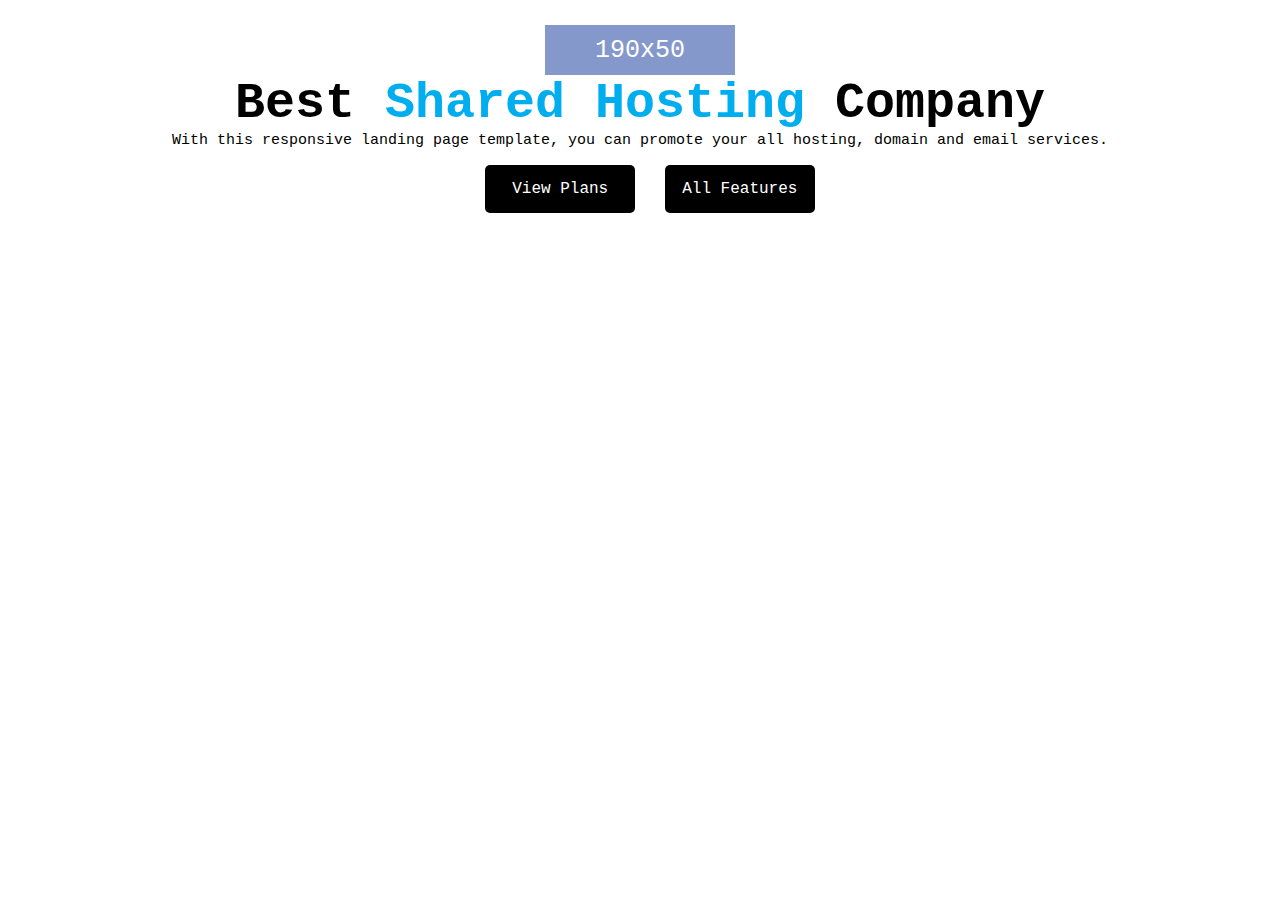
<file: BaiTap/bai1/index.html>
<!DOCTYPE html>
<html lang="en">
<head>
    <meta charset="UTF-8">
    <meta http-equiv="X-UA-Compatible" content="IE=edge">
    <meta name="viewport" content="width=device-width, initial-scale=1.0">
    <link rel="stylesheet" href="style.css">
    <title>Document</title>
</head>
<body>
    <div id = "main">
        <div class= "content box">190x50</div>
        <div class = "content slogan">
            <h1>Best <b style="color:#00aeef;">Shared Hosting</b> Company</h1>
        </div>
        <div class="content paragraph">
            <p>With this responsive landing page template, you can promote your all hosting, domain and email services. </p>
        </div>
        <div class="content" id="btn-box">
            <ul id="nav">
                <li>View Plans</li>
                <li>All Features</li>
            </ul>
        </div>
    </div>
</body>
</html>
</file>
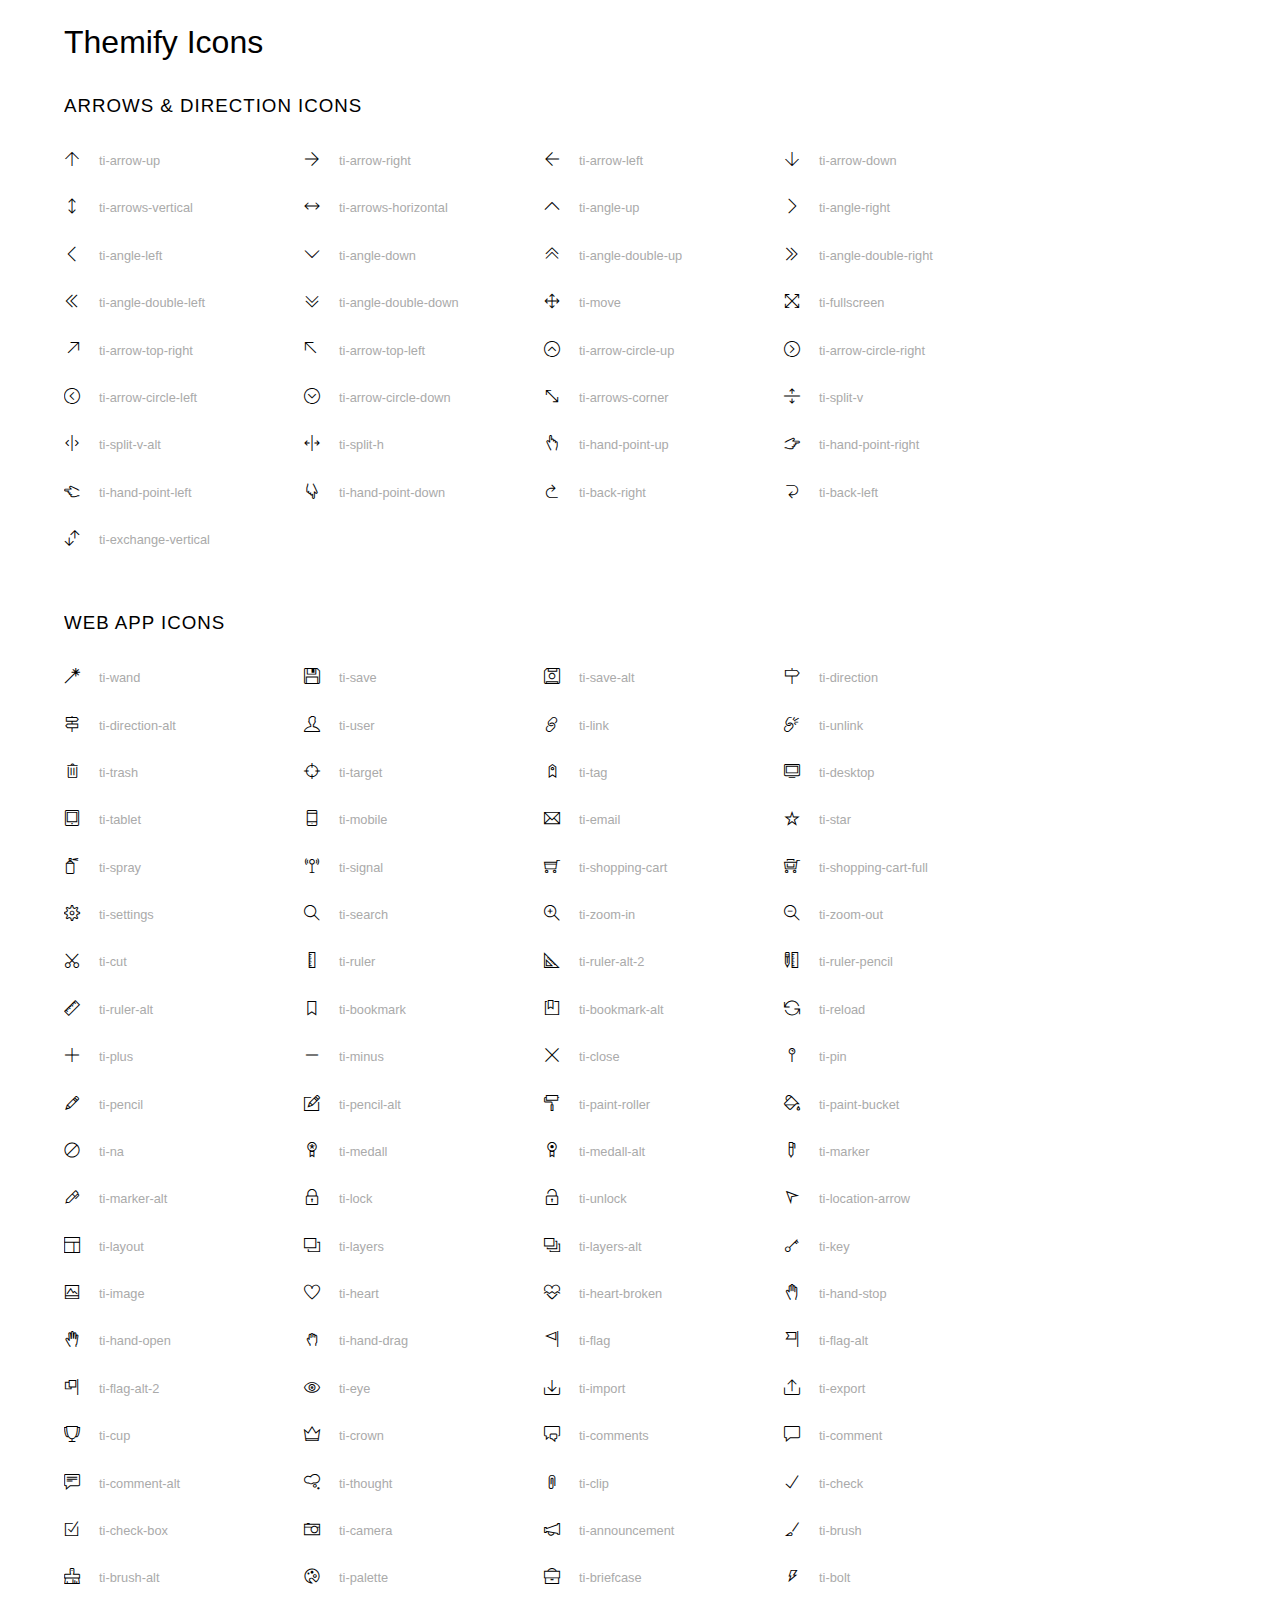
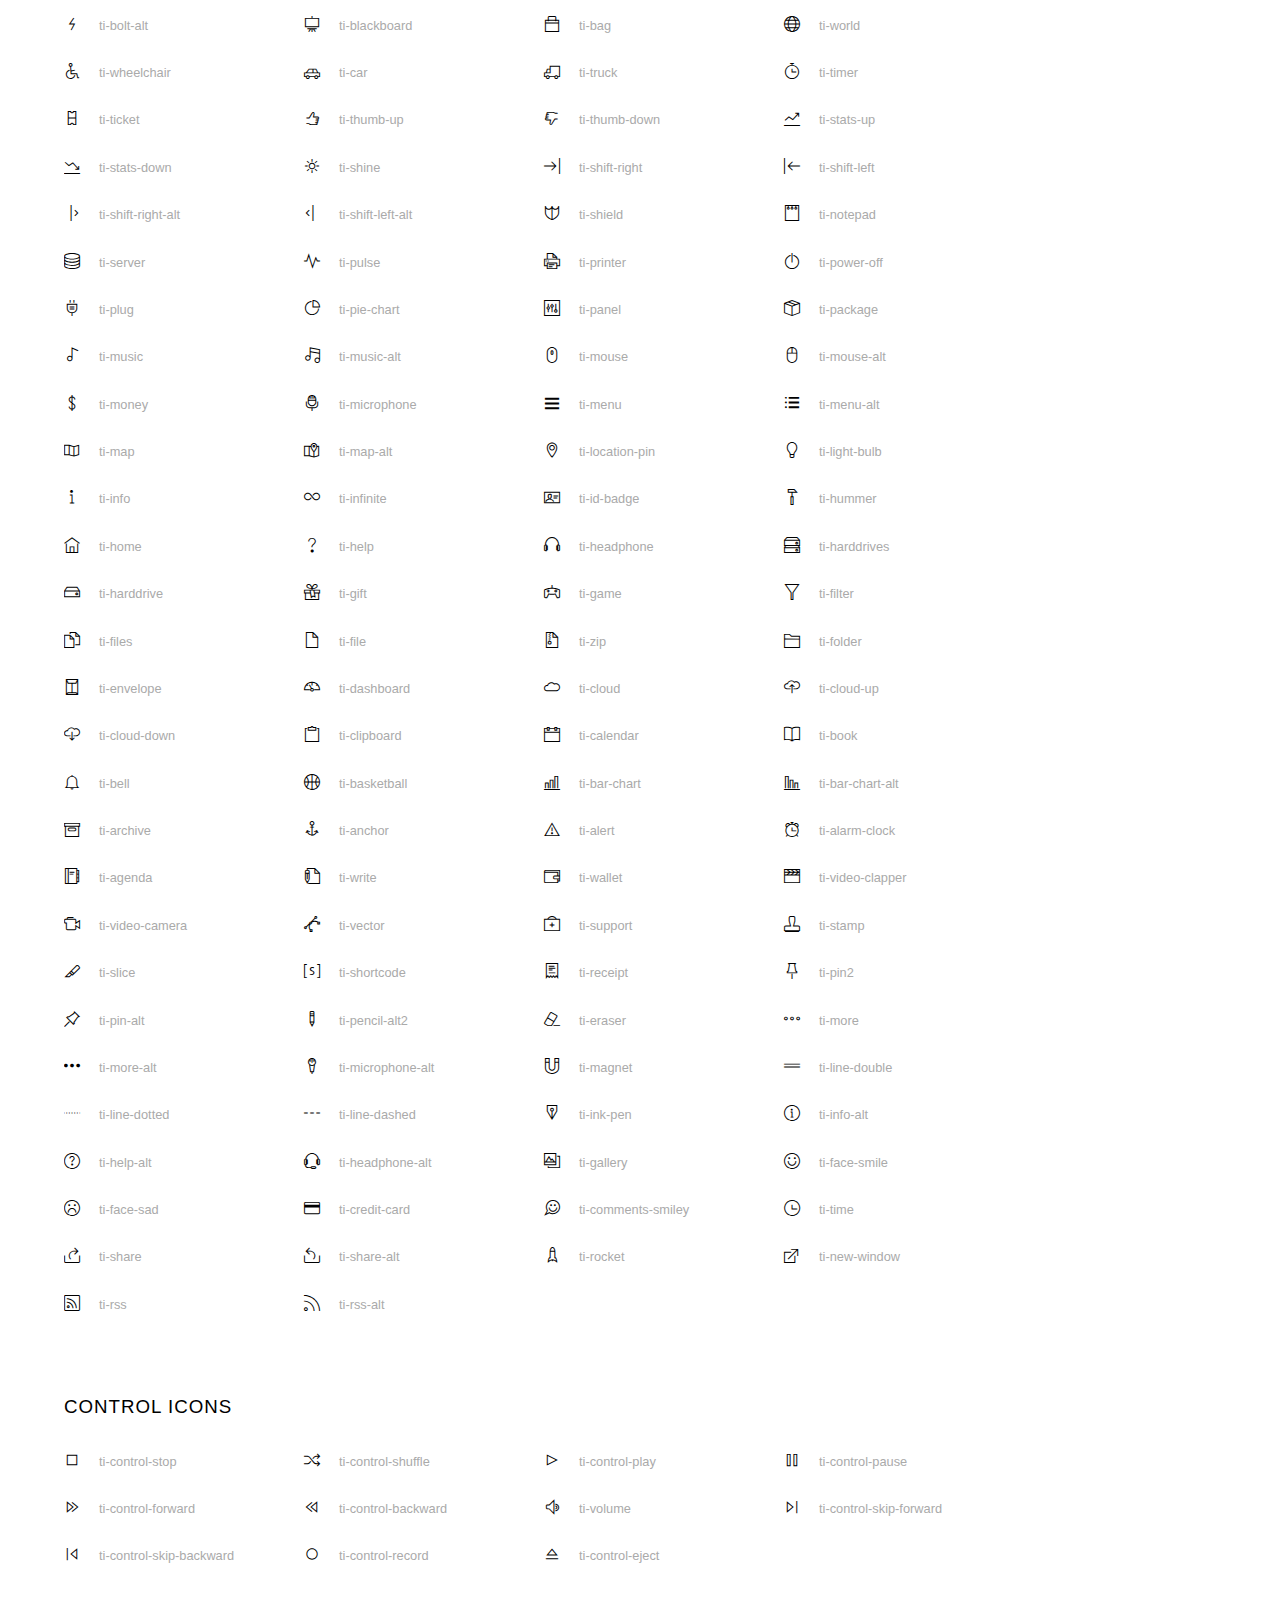
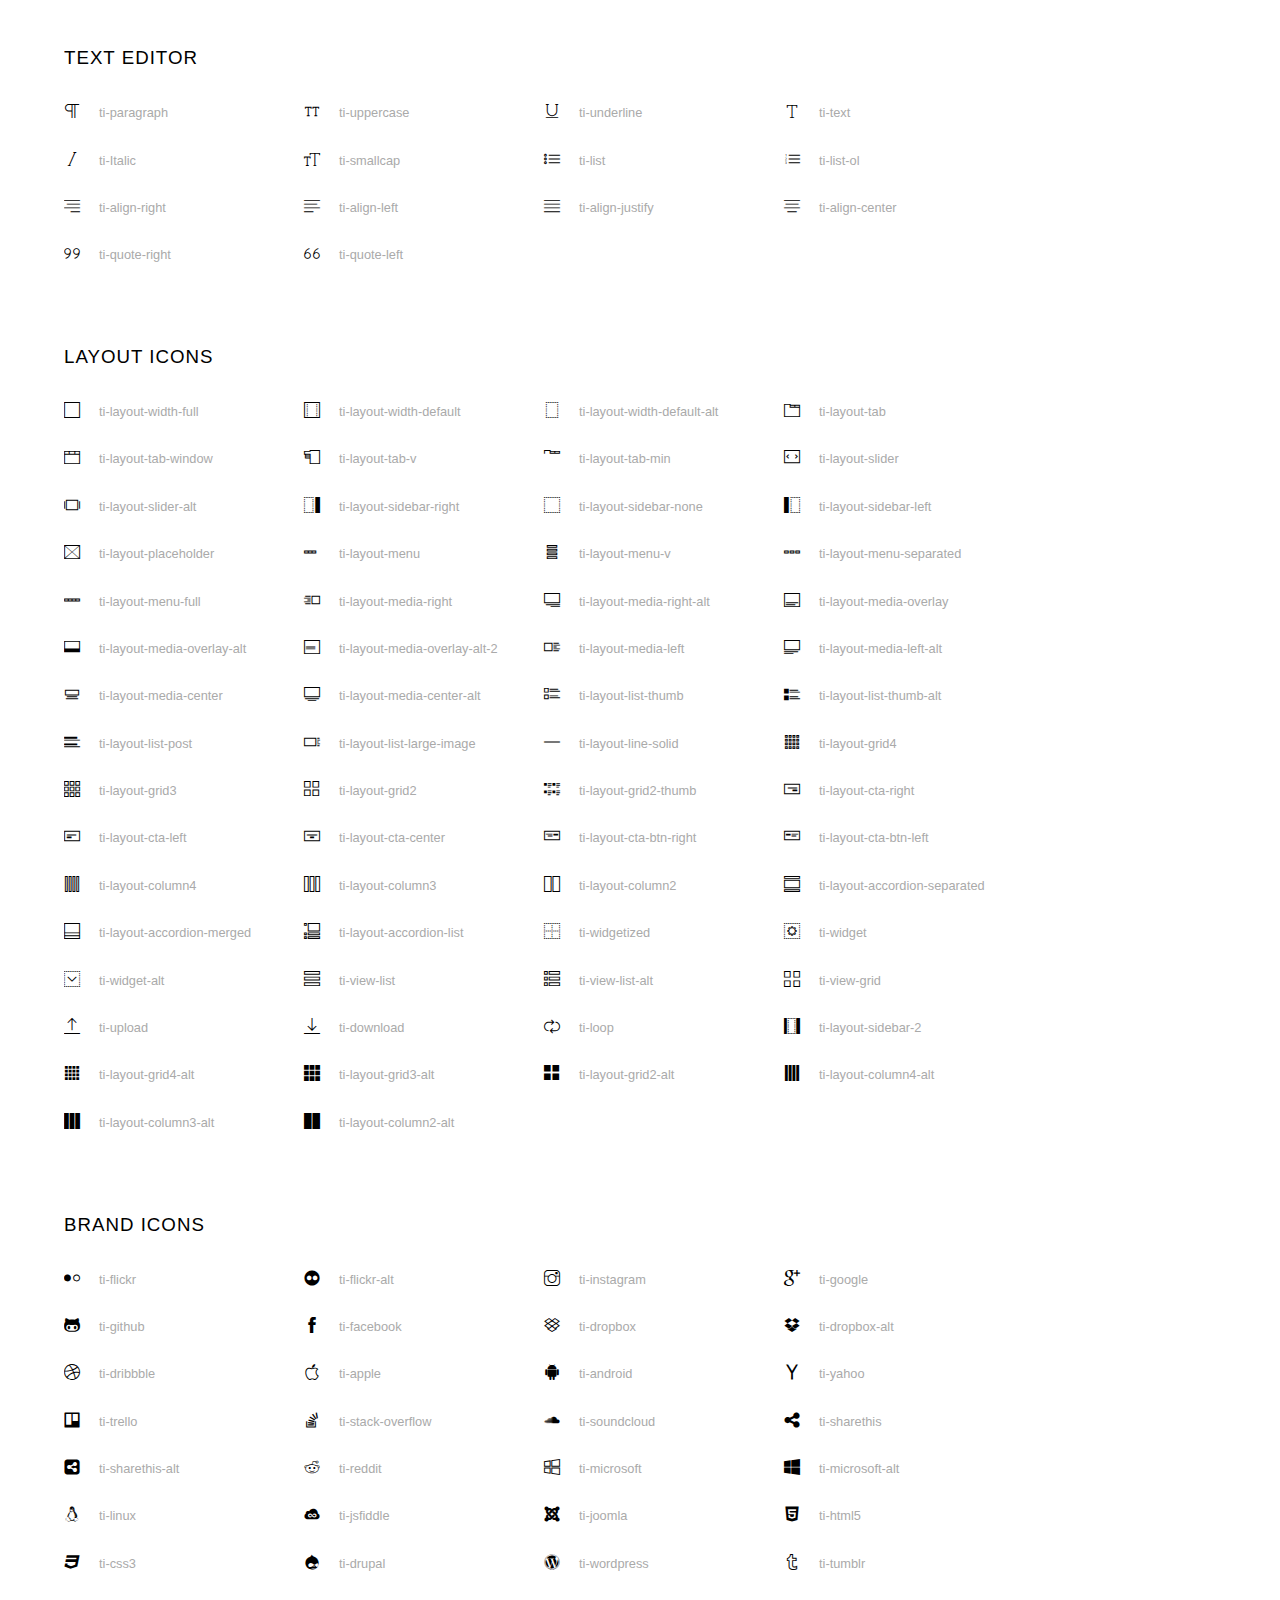
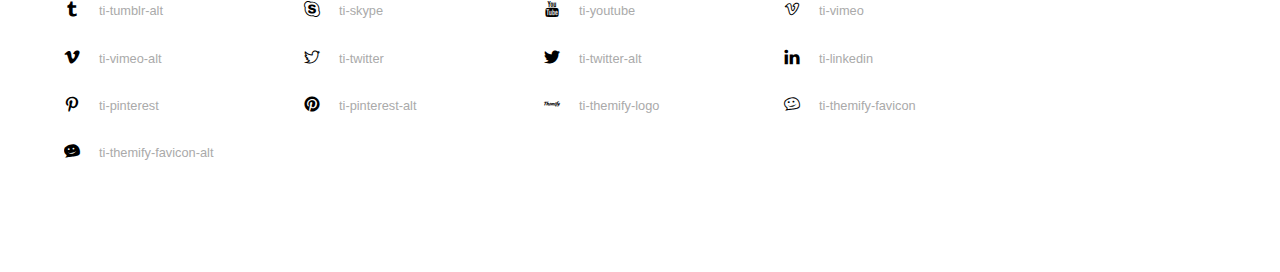
<file: Demo_band/assets/icon/themify-icons/index.html>
<!doctype html>
<html>
<head>
	<meta charset="utf-8">
	<title>Themify Icon Font</title>
	<meta name="viewport" content="width=device-width">
	<link rel="stylesheet" href="demo-files/demo.css">
	<link rel="stylesheet" href="themify-icons.css">
	<!--[if lt IE 8]><!-->
	<link rel="stylesheet" href="ie7/ie7.css">
	<!--<![endif]-->
</head>
<body>
	<h1>Themify Icons</h1>

	<div class="icon-section">

		<div class="icon-section">
			<h3>Arrows &amp; Direction Icons </h3>

			<div class="icon-container">
				<span class="ti-arrow-up"></span><span class="icon-name"> ti-arrow-up</span>
			</div>
			<div class="icon-container">
				<span class="ti-arrow-right"></span><span class="icon-name"> ti-arrow-right</span>
			</div>
			<div class="icon-container">
				<span class="ti-arrow-left"></span><span class="icon-name"> ti-arrow-left</span>
			</div>
			<div class="icon-container">
				<span class="ti-arrow-down"></span><span class="icon-name"> ti-arrow-down</span>
			</div>
			<div class="icon-container">
				<span class="ti-arrows-vertical"></span><span class="icon-name"> ti-arrows-vertical</span>
			</div>
			<div class="icon-container">
				<span class="ti-arrows-horizontal"></span><span class="icon-name"> ti-arrows-horizontal</span>
			</div>
			<div class="icon-container">
				<span class="ti-angle-up"></span><span class="icon-name"> ti-angle-up</span>
			</div>
			<div class="icon-container">
				<span class="ti-angle-right"></span><span class="icon-name"> ti-angle-right</span>
			</div>
			<div class="icon-container">
				<span class="ti-angle-left"></span><span class="icon-name"> ti-angle-left</span>
			</div>
			<div class="icon-container">
				<span class="ti-angle-down"></span><span class="icon-name"> ti-angle-down</span>
			</div>	
			<div class="icon-container">
				<span class="ti-angle-double-up"></span><span class="icon-name"> ti-angle-double-up</span>
			</div>
			<div class="icon-container">
				<span class="ti-angle-double-right"></span><span class="icon-name"> ti-angle-double-right</span>
			</div>
			<div class="icon-container">
				<span class="ti-angle-double-left"></span><span class="icon-name"> ti-angle-double-left</span>
			</div>
			<div class="icon-container">
				<span class="ti-angle-double-down"></span><span class="icon-name"> ti-angle-double-down</span>
			</div>					
			<div class="icon-container">
				<span class="ti-move"></span><span class="icon-name"> ti-move</span>
			</div>
			<div class="icon-container">
				<span class="ti-fullscreen"></span><span class="icon-name"> ti-fullscreen</span>
			</div>
			<div class="icon-container">
				<span class="ti-arrow-top-right"></span><span class="icon-name"> ti-arrow-top-right</span>
			</div>
			<div class="icon-container">
				<span class="ti-arrow-top-left"></span><span class="icon-name"> ti-arrow-top-left</span>
			</div>
			<div class="icon-container">
				<span class="ti-arrow-circle-up"></span><span class="icon-name"> ti-arrow-circle-up</span>
			</div>
			<div class="icon-container">
				<span class="ti-arrow-circle-right"></span><span class="icon-name"> ti-arrow-circle-right</span>
			</div>
			<div class="icon-container">
				<span class="ti-arrow-circle-left"></span><span class="icon-name"> ti-arrow-circle-left</span>
			</div>
			<div class="icon-container">
				<span class="ti-arrow-circle-down"></span><span class="icon-name"> ti-arrow-circle-down</span>
			</div>
			<div class="icon-container">
				<span class="ti-arrows-corner"></span><span class="icon-name"> ti-arrows-corner</span>
			</div>
			<div class="icon-container">
				<span class="ti-split-v"></span><span class="icon-name"> ti-split-v</span>
			</div>

			<div class="icon-container">
				<span class="ti-split-v-alt"></span><span class="icon-name"> ti-split-v-alt</span>
			</div>
			<div class="icon-container">
				<span class="ti-split-h"></span><span class="icon-name"> ti-split-h</span>
			</div>
			<div class="icon-container">
				<span class="ti-hand-point-up"></span><span class="icon-name"> ti-hand-point-up</span>
			</div>
			<div class="icon-container">
				<span class="ti-hand-point-right"></span><span class="icon-name"> ti-hand-point-right</span>
			</div>
			<div class="icon-container">
				<span class="ti-hand-point-left"></span><span class="icon-name"> ti-hand-point-left</span>
			</div>
			<div class="icon-container">
				<span class="ti-hand-point-down"></span><span class="icon-name"> ti-hand-point-down</span>
			</div>
			<div class="icon-container">
				<span class="ti-back-right"></span><span class="icon-name"> ti-back-right</span>
			</div>
			<div class="icon-container">
				<span class="ti-back-left"></span><span class="icon-name"> ti-back-left</span>
			</div>
			<div class="icon-container">
				<span class="ti-exchange-vertical"></span><span class="icon-name"> ti-exchange-vertical</span>
			</div>

		</div> <!-- Arrows Icons -->



		<h3>Web App Icons</h3>
		
		<div class="icon-section">

			<div class="icon-container">
				<span class="ti-wand"></span><span class="icon-name"> ti-wand</span>
			</div>
			<div class="icon-container">
				<span class="ti-save"></span><span class="icon-name"> ti-save</span>
			</div>
			<div class="icon-container">
				<span class="ti-save-alt"></span><span class="icon-name"> ti-save-alt</span>
			</div>

			<div class="icon-container">
				<span class="ti-direction"></span><span class="icon-name"> ti-direction</span>
			</div>
			<div class="icon-container">
				<span class="ti-direction-alt"></span><span class="icon-name"> ti-direction-alt</span>
			</div>
			<div class="icon-container">
				<span class="ti-user"></span><span class="icon-name"> ti-user</span>
			</div>
			<div class="icon-container">
				<span class="ti-link"></span><span class="icon-name"> ti-link</span>
			</div>
			<div class="icon-container">
				<span class="ti-unlink"></span><span class="icon-name"> ti-unlink</span>
			</div>
			<div class="icon-container">
				<span class="ti-trash"></span><span class="icon-name"> ti-trash</span>
			</div>
			<div class="icon-container">
				<span class="ti-target"></span><span class="icon-name"> ti-target</span>
			</div>
			<div class="icon-container">
				<span class="ti-tag"></span><span class="icon-name"> ti-tag</span>
			</div>
			<div class="icon-container">
				<span class="ti-desktop"></span><span class="icon-name"> ti-desktop</span>
			</div>
			<div class="icon-container">
				<span class="ti-tablet"></span><span class="icon-name"> ti-tablet</span>
			</div>
			<div class="icon-container">
				<span class="ti-mobile"></span><span class="icon-name"> ti-mobile</span>
			</div>
			<div class="icon-container">
				<span class="ti-email"></span><span class="icon-name"> ti-email</span>
			</div>	
			<div class="icon-container">
				<span class="ti-star"></span><span class="icon-name"> ti-star</span>
			</div>
			<div class="icon-container">
				<span class="ti-spray"></span><span class="icon-name"> ti-spray</span>
			</div>
			<div class="icon-container">
				<span class="ti-signal"></span><span class="icon-name"> ti-signal</span>
			</div>
			<div class="icon-container">
				<span class="ti-shopping-cart"></span><span class="icon-name"> ti-shopping-cart</span>
			</div>
			<div class="icon-container">
				<span class="ti-shopping-cart-full"></span><span class="icon-name"> ti-shopping-cart-full</span>
			</div>
			<div class="icon-container">
				<span class="ti-settings"></span><span class="icon-name"> ti-settings</span>
			</div>
			<div class="icon-container">
				<span class="ti-search"></span><span class="icon-name"> ti-search</span>
			</div>
			<div class="icon-container">
				<span class="ti-zoom-in"></span><span class="icon-name"> ti-zoom-in</span>
			</div>
			<div class="icon-container">
				<span class="ti-zoom-out"></span><span class="icon-name"> ti-zoom-out</span>
			</div>
			<div class="icon-container">
				<span class="ti-cut"></span><span class="icon-name"> ti-cut</span>
			</div>
			<div class="icon-container">
				<span class="ti-ruler"></span><span class="icon-name"> ti-ruler</span>
			</div>
			<div class="icon-container">
				<span class="ti-ruler-alt-2"></span><span class="icon-name"> ti-ruler-alt-2</span>
			</div>			
			<div class="icon-container">
				<span class="ti-ruler-pencil"></span><span class="icon-name"> ti-ruler-pencil</span>
			</div>
			<div class="icon-container">
				<span class="ti-ruler-alt"></span><span class="icon-name"> ti-ruler-alt</span>
			</div>
			<div class="icon-container">
				<span class="ti-bookmark"></span><span class="icon-name"> ti-bookmark</span>
			</div>
			<div class="icon-container">
				<span class="ti-bookmark-alt"></span><span class="icon-name"> ti-bookmark-alt</span>
			</div>
			<div class="icon-container">
				<span class="ti-reload"></span><span class="icon-name"> ti-reload</span>
			</div>
			<div class="icon-container">
				<span class="ti-plus"></span><span class="icon-name"> ti-plus</span>
			</div>
			<div class="icon-container">
				<span class="ti-minus"></span><span class="icon-name"> ti-minus</span>
			</div>
			<div class="icon-container">
				<span class="ti-close"></span><span class="icon-name"> ti-close</span>
			</div>			
			<div class="icon-container">
				<span class="ti-pin"></span><span class="icon-name"> ti-pin</span>
			</div>
			<div class="icon-container">
				<span class="ti-pencil"></span><span class="icon-name"> ti-pencil</span>
			</div>
					
		  	<div class="icon-container">
				<span class="ti-pencil-alt"></span><span class="icon-name"> ti-pencil-alt</span>
			</div>
			<div class="icon-container">
				<span class="ti-paint-roller"></span><span class="icon-name"> ti-paint-roller</span>
			</div>
			<div class="icon-container">
				<span class="ti-paint-bucket"></span><span class="icon-name"> ti-paint-bucket</span>
			</div>
			<div class="icon-container">
				<span class="ti-na"></span><span class="icon-name"> ti-na</span>
			</div>
			<div class="icon-container">
				<span class="ti-medall"></span><span class="icon-name"> ti-medall</span>
			</div>
			<div class="icon-container">
				<span class="ti-medall-alt"></span><span class="icon-name"> ti-medall-alt</span>
			</div>
			<div class="icon-container">
				<span class="ti-marker"></span><span class="icon-name"> ti-marker</span>
			</div>
			<div class="icon-container">
				<span class="ti-marker-alt"></span><span class="icon-name"> ti-marker-alt</span>
			</div>

			<div class="icon-container">
				<span class="ti-lock"></span><span class="icon-name"> ti-lock</span>
			</div>
			<div class="icon-container">
				<span class="ti-unlock"></span><span class="icon-name"> ti-unlock</span>
			</div>
			<div class="icon-container">
				<span class="ti-location-arrow"></span><span class="icon-name"> ti-location-arrow</span>
			</div>
			<div class="icon-container">
				<span class="ti-layout"></span><span class="icon-name"> ti-layout</span>
			</div>
			<div class="icon-container">
				<span class="ti-layers"></span><span class="icon-name"> ti-layers</span>
			</div>
			<div class="icon-container">
				<span class="ti-layers-alt"></span><span class="icon-name"> ti-layers-alt</span>
			</div>
			<div class="icon-container">
				<span class="ti-key"></span><span class="icon-name"> ti-key</span>
			</div>
			<div class="icon-container">
				<span class="ti-image"></span><span class="icon-name"> ti-image</span>
			</div>
			<div class="icon-container">
				<span class="ti-heart"></span><span class="icon-name"> ti-heart</span>
			</div>
			<div class="icon-container">
				<span class="ti-heart-broken"></span><span class="icon-name"> ti-heart-broken</span>
			</div>
			<div class="icon-container">
				<span class="ti-hand-stop"></span><span class="icon-name"> ti-hand-stop</span>
			</div>
			<div class="icon-container">
				<span class="ti-hand-open"></span><span class="icon-name"> ti-hand-open</span>
			</div>
			<div class="icon-container">
				<span class="ti-hand-drag"></span><span class="icon-name"> ti-hand-drag</span>
			</div>
			<div class="icon-container">
				<span class="ti-flag"></span><span class="icon-name"> ti-flag</span>
			</div>
			<div class="icon-container">
				<span class="ti-flag-alt"></span><span class="icon-name"> ti-flag-alt</span>
			</div>
			<div class="icon-container">
				<span class="ti-flag-alt-2"></span><span class="icon-name"> ti-flag-alt-2</span>
			</div>
			<div class="icon-container">
				<span class="ti-eye"></span><span class="icon-name"> ti-eye</span>
			</div>
			<div class="icon-container">
				<span class="ti-import"></span><span class="icon-name"> ti-import</span>
			</div>			
			<div class="icon-container">
				<span class="ti-export"></span><span class="icon-name"> ti-export</span>
			</div>
			<div class="icon-container">
				<span class="ti-cup"></span><span class="icon-name"> ti-cup</span>
			</div>
			<div class="icon-container">
				<span class="ti-crown"></span><span class="icon-name"> ti-crown</span>
			</div>
			<div class="icon-container">
				<span class="ti-comments"></span><span class="icon-name"> ti-comments</span>
			</div>
			<div class="icon-container">
				<span class="ti-comment"></span><span class="icon-name"> ti-comment</span>
			</div>
			<div class="icon-container">
				<span class="ti-comment-alt"></span><span class="icon-name"> ti-comment-alt</span>
			</div>
			<div class="icon-container">
				<span class="ti-thought"></span><span class="icon-name"> ti-thought</span>
			</div>			
			<div class="icon-container">
				<span class="ti-clip"></span><span class="icon-name"> ti-clip</span>
			</div>

			<div class="icon-container">
				<span class="ti-check"></span><span class="icon-name"> ti-check</span>
			</div>
			<div class="icon-container">
				<span class="ti-check-box"></span><span class="icon-name"> ti-check-box</span>
			</div>
			<div class="icon-container">
				<span class="ti-camera"></span><span class="icon-name"> ti-camera</span>
			</div>
			<div class="icon-container">
				<span class="ti-announcement"></span><span class="icon-name"> ti-announcement</span>
			</div>
			<div class="icon-container">
				<span class="ti-brush"></span><span class="icon-name"> ti-brush</span>
			</div>
			<div class="icon-container">
				<span class="ti-brush-alt"></span><span class="icon-name"> ti-brush-alt</span>
			</div>
			<div class="icon-container">
				<span class="ti-palette"></span><span class="icon-name"> ti-palette</span>
			</div>			
			<div class="icon-container">
				<span class="ti-briefcase"></span><span class="icon-name"> ti-briefcase</span>
			</div>
			<div class="icon-container">
				<span class="ti-bolt"></span><span class="icon-name"> ti-bolt</span>
			</div>
			<div class="icon-container">
				<span class="ti-bolt-alt"></span><span class="icon-name"> ti-bolt-alt</span>
			</div>
			<div class="icon-container">
				<span class="ti-blackboard"></span><span class="icon-name"> ti-blackboard</span>
			</div>
			<div class="icon-container">
				<span class="ti-bag"></span><span class="icon-name"> ti-bag</span>
			</div>
			<div class="icon-container">
				<span class="ti-world"></span><span class="icon-name"> ti-world</span>
			</div>
			<div class="icon-container">
				<span class="ti-wheelchair"></span><span class="icon-name"> ti-wheelchair</span>
			</div>
			<div class="icon-container">
				<span class="ti-car"></span><span class="icon-name"> ti-car</span>
			</div>
			<div class="icon-container">
				<span class="ti-truck"></span><span class="icon-name"> ti-truck</span>
			</div>
			<div class="icon-container">
				<span class="ti-timer"></span><span class="icon-name"> ti-timer</span>
			</div>
			<div class="icon-container">
				<span class="ti-ticket"></span><span class="icon-name"> ti-ticket</span>
			</div>
			<div class="icon-container">
				<span class="ti-thumb-up"></span><span class="icon-name"> ti-thumb-up</span>
			</div>
			<div class="icon-container">
				<span class="ti-thumb-down"></span><span class="icon-name"> ti-thumb-down</span>
			</div>

			<div class="icon-container">
				<span class="ti-stats-up"></span><span class="icon-name"> ti-stats-up</span>
			</div>
			<div class="icon-container">
				<span class="ti-stats-down"></span><span class="icon-name"> ti-stats-down</span>
			</div>
			<div class="icon-container">
				<span class="ti-shine"></span><span class="icon-name"> ti-shine</span>
			</div>
			<div class="icon-container">
				<span class="ti-shift-right"></span><span class="icon-name"> ti-shift-right</span>
			</div>
			<div class="icon-container">
				<span class="ti-shift-left"></span><span class="icon-name"> ti-shift-left</span>
			</div>

			<div class="icon-container">
				<span class="ti-shift-right-alt"></span><span class="icon-name"> ti-shift-right-alt</span>
			</div>
			<div class="icon-container">
				<span class="ti-shift-left-alt"></span><span class="icon-name"> ti-shift-left-alt</span>
			</div>
			<div class="icon-container">
				<span class="ti-shield"></span><span class="icon-name"> ti-shield</span>
			</div>
			<div class="icon-container">
				<span class="ti-notepad"></span><span class="icon-name"> ti-notepad</span>
			</div>
			<div class="icon-container">
				<span class="ti-server"></span><span class="icon-name"> ti-server</span>
			</div>

			<div class="icon-container">
				<span class="ti-pulse"></span><span class="icon-name"> ti-pulse</span>
			</div>
			<div class="icon-container">
				<span class="ti-printer"></span><span class="icon-name"> ti-printer</span>
			</div>
			<div class="icon-container">
				<span class="ti-power-off"></span><span class="icon-name"> ti-power-off</span>
			</div>
			<div class="icon-container">
				<span class="ti-plug"></span><span class="icon-name"> ti-plug</span>
			</div>
			<div class="icon-container">
				<span class="ti-pie-chart"></span><span class="icon-name"> ti-pie-chart</span>
			</div>

			<div class="icon-container">
				<span class="ti-panel"></span><span class="icon-name"> ti-panel</span>
			</div>
			<div class="icon-container">
				<span class="ti-package"></span><span class="icon-name"> ti-package</span>
			</div>
			<div class="icon-container">
				<span class="ti-music"></span><span class="icon-name"> ti-music</span>
			</div>
			<div class="icon-container">
				<span class="ti-music-alt"></span><span class="icon-name"> ti-music-alt</span>
			</div>
			<div class="icon-container">
				<span class="ti-mouse"></span><span class="icon-name"> ti-mouse</span>
			</div>
			<div class="icon-container">
				<span class="ti-mouse-alt"></span><span class="icon-name"> ti-mouse-alt</span>
			</div>
			<div class="icon-container">
				<span class="ti-money"></span><span class="icon-name"> ti-money</span>
			</div>
			<div class="icon-container">
				<span class="ti-microphone"></span><span class="icon-name"> ti-microphone</span>
			</div>
			<div class="icon-container">
				<span class="ti-menu"></span><span class="icon-name"> ti-menu</span>
			</div>
			<div class="icon-container">
				<span class="ti-menu-alt"></span><span class="icon-name"> ti-menu-alt</span>
			</div>
			<div class="icon-container">
				<span class="ti-map"></span><span class="icon-name"> ti-map</span>
			</div>
			<div class="icon-container">
				<span class="ti-map-alt"></span><span class="icon-name"> ti-map-alt</span>
			</div>

			<div class="icon-container">
				<span class="ti-location-pin"></span><span class="icon-name"> ti-location-pin</span>
			</div>

			<div class="icon-container">
				<span class="ti-light-bulb"></span><span class="icon-name"> ti-light-bulb</span>
			</div>
			<div class="icon-container">
				<span class="ti-info"></span><span class="icon-name"> ti-info</span>
			</div>
			<div class="icon-container">
				<span class="ti-infinite"></span><span class="icon-name"> ti-infinite</span>
			</div>
			<div class="icon-container">
				<span class="ti-id-badge"></span><span class="icon-name"> ti-id-badge</span>
			</div>
			<div class="icon-container">
				<span class="ti-hummer"></span><span class="icon-name"> ti-hummer</span>
			</div>
			<div class="icon-container">
				<span class="ti-home"></span><span class="icon-name"> ti-home</span>
			</div>
			<div class="icon-container">
				<span class="ti-help"></span><span class="icon-name"> ti-help</span>
			</div>
			<div class="icon-container">
				<span class="ti-headphone"></span><span class="icon-name"> ti-headphone</span>
			</div>
			<div class="icon-container">
				<span class="ti-harddrives"></span><span class="icon-name"> ti-harddrives</span>
			</div>
			<div class="icon-container">
				<span class="ti-harddrive"></span><span class="icon-name"> ti-harddrive</span>
			</div>
			<div class="icon-container">
				<span class="ti-gift"></span><span class="icon-name"> ti-gift</span>
			</div>
			<div class="icon-container">
				<span class="ti-game"></span><span class="icon-name"> ti-game</span>
			</div>
			<div class="icon-container">
				<span class="ti-filter"></span><span class="icon-name"> ti-filter</span>
			</div>
			<div class="icon-container">
				<span class="ti-files"></span><span class="icon-name"> ti-files</span>
			</div>
			<div class="icon-container">
				<span class="ti-file"></span><span class="icon-name"> ti-file</span>
			</div>
			<div class="icon-container">
				<span class="ti-zip"></span><span class="icon-name"> ti-zip</span>
			</div>
			<div class="icon-container">
				<span class="ti-folder"></span><span class="icon-name"> ti-folder</span>
			</div>			
			<div class="icon-container">
				<span class="ti-envelope"></span><span class="icon-name"> ti-envelope</span>
			</div>


			<div class="icon-container">
				<span class="ti-dashboard"></span><span class="icon-name"> ti-dashboard</span>
			</div>
			<div class="icon-container">
				<span class="ti-cloud"></span><span class="icon-name"> ti-cloud</span>
			</div>
			<div class="icon-container">
				<span class="ti-cloud-up"></span><span class="icon-name"> ti-cloud-up</span>
			</div>
			<div class="icon-container">
				<span class="ti-cloud-down"></span><span class="icon-name"> ti-cloud-down</span>
			</div>
			<div class="icon-container">
				<span class="ti-clipboard"></span><span class="icon-name"> ti-clipboard</span>
			</div>
			<div class="icon-container">
				<span class="ti-calendar"></span><span class="icon-name"> ti-calendar</span>
			</div>
			<div class="icon-container">
				<span class="ti-book"></span><span class="icon-name"> ti-book</span>
			</div>
			<div class="icon-container">
				<span class="ti-bell"></span><span class="icon-name"> ti-bell</span>
			</div>
			<div class="icon-container">
				<span class="ti-basketball"></span><span class="icon-name"> ti-basketball</span>
			</div>
			<div class="icon-container">
				<span class="ti-bar-chart"></span><span class="icon-name"> ti-bar-chart</span>
			</div>
			<div class="icon-container">
				<span class="ti-bar-chart-alt"></span><span class="icon-name"> ti-bar-chart-alt</span>
			</div>


			<div class="icon-container">
				<span class="ti-archive"></span><span class="icon-name"> ti-archive</span>
			</div>
			<div class="icon-container">
				<span class="ti-anchor"></span><span class="icon-name"> ti-anchor</span>
			</div>

			<div class="icon-container">
				<span class="ti-alert"></span><span class="icon-name"> ti-alert</span>
			</div>
			<div class="icon-container">
				<span class="ti-alarm-clock"></span><span class="icon-name"> ti-alarm-clock</span>
			</div>
			<div class="icon-container">
				<span class="ti-agenda"></span><span class="icon-name"> ti-agenda</span>
			</div>
			<div class="icon-container">
				<span class="ti-write"></span><span class="icon-name"> ti-write</span>
			</div>

			<div class="icon-container">
				<span class="ti-wallet"></span><span class="icon-name"> ti-wallet</span>
			</div>
			<div class="icon-container">
				<span class="ti-video-clapper"></span><span class="icon-name"> ti-video-clapper</span>
			</div>
			<div class="icon-container">
				<span class="ti-video-camera"></span><span class="icon-name"> ti-video-camera</span>
			</div>
			<div class="icon-container">
				<span class="ti-vector"></span><span class="icon-name"> ti-vector</span>
			</div>

			<div class="icon-container">
				<span class="ti-support"></span><span class="icon-name"> ti-support</span>
			</div>
			<div class="icon-container">
				<span class="ti-stamp"></span><span class="icon-name"> ti-stamp</span>
			</div>
			<div class="icon-container">
				<span class="ti-slice"></span><span class="icon-name"> ti-slice</span>
			</div>
			<div class="icon-container">
				<span class="ti-shortcode"></span><span class="icon-name"> ti-shortcode</span>
			</div>
			<div class="icon-container">
				<span class="ti-receipt"></span><span class="icon-name"> ti-receipt</span>
			</div>
			<div class="icon-container">
				<span class="ti-pin2"></span><span class="icon-name"> ti-pin2</span>
			</div>
			<div class="icon-container">
				<span class="ti-pin-alt"></span><span class="icon-name"> ti-pin-alt</span>
			</div>
			<div class="icon-container">
				<span class="ti-pencil-alt2"></span><span class="icon-name"> ti-pencil-alt2</span>
			</div>
			<div class="icon-container">
				<span class="ti-eraser"></span><span class="icon-name"> ti-eraser</span>
			</div>			
			<div class="icon-container">
				<span class="ti-more"></span><span class="icon-name"> ti-more</span>
			</div>
			<div class="icon-container">
				<span class="ti-more-alt"></span><span class="icon-name"> ti-more-alt</span>
			</div>
			<div class="icon-container">
				<span class="ti-microphone-alt"></span><span class="icon-name"> ti-microphone-alt</span>
			</div>
			<div class="icon-container">
				<span class="ti-magnet"></span><span class="icon-name"> ti-magnet</span>
			</div>
			<div class="icon-container">
				<span class="ti-line-double"></span><span class="icon-name"> ti-line-double</span>
			</div>
			<div class="icon-container">
				<span class="ti-line-dotted"></span><span class="icon-name"> ti-line-dotted</span>
			</div>
			<div class="icon-container">
				<span class="ti-line-dashed"></span><span class="icon-name"> ti-line-dashed</span>
			</div>

			<div class="icon-container">
				<span class="ti-ink-pen"></span><span class="icon-name"> ti-ink-pen</span>
			</div>
			<div class="icon-container">
				<span class="ti-info-alt"></span><span class="icon-name"> ti-info-alt</span>
			</div>
			<div class="icon-container">
				<span class="ti-help-alt"></span><span class="icon-name"> ti-help-alt</span>
			</div>
			<div class="icon-container">
				<span class="ti-headphone-alt"></span><span class="icon-name"> ti-headphone-alt</span>
			</div>

			<div class="icon-container">
				<span class="ti-gallery"></span><span class="icon-name"> ti-gallery</span>
			</div>
			<div class="icon-container">
				<span class="ti-face-smile"></span><span class="icon-name"> ti-face-smile</span>
			</div>
			<div class="icon-container">
				<span class="ti-face-sad"></span><span class="icon-name"> ti-face-sad</span>
			</div>
			<div class="icon-container">
				<span class="ti-credit-card"></span><span class="icon-name"> ti-credit-card</span>
			</div>
			<div class="icon-container">
				<span class="ti-comments-smiley"></span><span class="icon-name"> ti-comments-smiley</span>
			</div>
			<div class="icon-container">
				<span class="ti-time"></span><span class="icon-name"> ti-time</span>
			</div>
			<div class="icon-container">
				<span class="ti-share"></span><span class="icon-name"> ti-share</span>
			</div>
			<div class="icon-container">
				<span class="ti-share-alt"></span><span class="icon-name"> ti-share-alt</span>
			</div>
			<div class="icon-container">
				<span class="ti-rocket"></span><span class="icon-name"> ti-rocket</span>
			</div>

			<div class="icon-container">
				<span class="ti-new-window"></span><span class="icon-name"> ti-new-window</span>
			</div>

			<div class="icon-container">
				<span class="ti-rss"></span><span class="icon-name"> ti-rss</span>
			</div>

			<div class="icon-container">
				<span class="ti-rss-alt"></span><span class="icon-name"> ti-rss-alt</span>
			</div>
			
		</div><!-- Web App Icons -->


		<div class="icon-section">
			<h3>Control Icons</h3>
			<div class="icon-container">
				<span class="ti-control-stop"></span><span class="icon-name"> ti-control-stop</span>
			</div>
			<div class="icon-container">
				<span class="ti-control-shuffle"></span><span class="icon-name"> ti-control-shuffle</span>
			</div>
			<div class="icon-container">
				<span class="ti-control-play"></span><span class="icon-name"> ti-control-play</span>
			</div>
			<div class="icon-container">
				<span class="ti-control-pause"></span><span class="icon-name"> ti-control-pause</span>
			</div>
			<div class="icon-container">
				<span class="ti-control-forward"></span><span class="icon-name"> ti-control-forward</span>
			</div>
			<div class="icon-container">
				<span class="ti-control-backward"></span><span class="icon-name"> ti-control-backward</span>
			</div>	
			<div class="icon-container">
				<span class="ti-volume"></span><span class="icon-name"> ti-volume</span>
			</div>
			<div class="icon-container">
				<span class="ti-control-skip-forward"></span><span class="icon-name"> ti-control-skip-forward</span>
			</div>
			<div class="icon-container">
				<span class="ti-control-skip-backward"></span><span class="icon-name"> ti-control-skip-backward</span>
			</div>
			<div class="icon-container">
				<span class="ti-control-record"></span><span class="icon-name"> ti-control-record</span>
			</div>
			<div class="icon-container">
				<span class="ti-control-eject"></span><span class="icon-name"> ti-control-eject</span>
			</div>			
		</div> <!-- Control Icons -->


		<div class="icon-section">
			<h3>Text Editor</h3>

			<div class="icon-container">
				<span class="ti-paragraph"></span><span class="icon-name"> ti-paragraph</span>
			</div>
			<div class="icon-container">
				<span class="ti-uppercase"></span><span class="icon-name"> ti-uppercase</span>
			</div>

			<div class="icon-container">
				<span class="ti-underline"></span><span class="icon-name"> ti-underline</span>
			</div>
			<div class="icon-container">
				<span class="ti-text"></span><span class="icon-name"> ti-text</span>
			</div>
			<div class="icon-container">
				<span class="ti-Italic"></span><span class="icon-name"> ti-Italic</span>
			</div>
			<div class="icon-container">
				<span class="ti-smallcap"></span><span class="icon-name"> ti-smallcap</span>
			</div>
			<div class="icon-container">
				<span class="ti-list"></span><span class="icon-name"> ti-list</span>
			</div>
			<div class="icon-container">
				<span class="ti-list-ol"></span><span class="icon-name"> ti-list-ol</span>
			</div>
			<div class="icon-container">
				<span class="ti-align-right"></span><span class="icon-name"> ti-align-right</span>
			</div>
			<div class="icon-container">
				<span class="ti-align-left"></span><span class="icon-name"> ti-align-left</span>
			</div>
			<div class="icon-container">
				<span class="ti-align-justify"></span><span class="icon-name"> ti-align-justify</span>
			</div>
			<div class="icon-container">
				<span class="ti-align-center"></span><span class="icon-name"> ti-align-center</span>
			</div>
			<div class="icon-container">
				<span class="ti-quote-right"></span><span class="icon-name"> ti-quote-right</span>
			</div>
			<div class="icon-container">
				<span class="ti-quote-left"></span><span class="icon-name"> ti-quote-left</span>
			</div>

		</div> <!-- Text Editor -->



		<div class="icon-section">
			<h3>Layout Icons</h3>
			<div class="icon-container">
				<span class="ti-layout-width-full"></span><span class="icon-name"> ti-layout-width-full</span>
			</div>
			<div class="icon-container">
				<span class="ti-layout-width-default"></span><span class="icon-name"> ti-layout-width-default</span>
			</div>
			<div class="icon-container">
				<span class="ti-layout-width-default-alt"></span><span class="icon-name"> ti-layout-width-default-alt</span>
			</div>
			<div class="icon-container">
				<span class="ti-layout-tab"></span><span class="icon-name"> ti-layout-tab</span>
			</div>
			<div class="icon-container">
				<span class="ti-layout-tab-window"></span><span class="icon-name"> ti-layout-tab-window</span>
			</div>
			<div class="icon-container">
				<span class="ti-layout-tab-v"></span><span class="icon-name"> ti-layout-tab-v</span>
			</div>
			<div class="icon-container">
				<span class="ti-layout-tab-min"></span><span class="icon-name"> ti-layout-tab-min</span>
			</div>
			<div class="icon-container">
				<span class="ti-layout-slider"></span><span class="icon-name"> ti-layout-slider</span>
			</div>
			<div class="icon-container">
				<span class="ti-layout-slider-alt"></span><span class="icon-name"> ti-layout-slider-alt</span>
			</div>
			<div class="icon-container">
				<span class="ti-layout-sidebar-right"></span><span class="icon-name"> ti-layout-sidebar-right</span>
			</div>
			<div class="icon-container">
				<span class="ti-layout-sidebar-none"></span><span class="icon-name"> ti-layout-sidebar-none</span>
			</div>
			<div class="icon-container">
				<span class="ti-layout-sidebar-left"></span><span class="icon-name"> ti-layout-sidebar-left</span>
			</div>
			<div class="icon-container">
				<span class="ti-layout-placeholder"></span><span class="icon-name"> ti-layout-placeholder</span>
			</div>
			<div class="icon-container">
				<span class="ti-layout-menu"></span><span class="icon-name"> ti-layout-menu</span>
			</div>
			<div class="icon-container">
				<span class="ti-layout-menu-v"></span><span class="icon-name"> ti-layout-menu-v</span>
			</div>
			<div class="icon-container">
				<span class="ti-layout-menu-separated"></span><span class="icon-name"> ti-layout-menu-separated</span>
			</div>
			<div class="icon-container">
				<span class="ti-layout-menu-full"></span><span class="icon-name"> ti-layout-menu-full</span>
			</div>
			<div class="icon-container">
				<span class="ti-layout-media-right"></span><span class="icon-name"> ti-layout-media-right</span>
			</div>
			<div class="icon-container">
				<span class="ti-layout-media-right-alt"></span><span class="icon-name"> ti-layout-media-right-alt</span>
			</div>
			<div class="icon-container">
				<span class="ti-layout-media-overlay"></span><span class="icon-name"> ti-layout-media-overlay</span>
			</div>
			<div class="icon-container">
				<span class="ti-layout-media-overlay-alt"></span><span class="icon-name"> ti-layout-media-overlay-alt</span>
			</div>
			<div class="icon-container">
				<span class="ti-layout-media-overlay-alt-2"></span><span class="icon-name"> ti-layout-media-overlay-alt-2</span>
			</div>
			<div class="icon-container">
				<span class="ti-layout-media-left"></span><span class="icon-name"> ti-layout-media-left</span>
			</div>
			<div class="icon-container">
				<span class="ti-layout-media-left-alt"></span><span class="icon-name"> ti-layout-media-left-alt</span>
			</div>
			<div class="icon-container">
				<span class="ti-layout-media-center"></span><span class="icon-name"> ti-layout-media-center</span>
			</div>
			<div class="icon-container">
				<span class="ti-layout-media-center-alt"></span><span class="icon-name"> ti-layout-media-center-alt</span>
			</div>
			<div class="icon-container">
				<span class="ti-layout-list-thumb"></span><span class="icon-name"> ti-layout-list-thumb</span>
			</div>
			<div class="icon-container">
				<span class="ti-layout-list-thumb-alt"></span><span class="icon-name"> ti-layout-list-thumb-alt</span>
			</div>
			<div class="icon-container">
				<span class="ti-layout-list-post"></span><span class="icon-name"> ti-layout-list-post</span>
			</div>
			<div class="icon-container">
				<span class="ti-layout-list-large-image"></span><span class="icon-name"> ti-layout-list-large-image</span>
			</div>
			<div class="icon-container">
				<span class="ti-layout-line-solid"></span><span class="icon-name"> ti-layout-line-solid</span>
			</div>
			<div class="icon-container">
				<span class="ti-layout-grid4"></span><span class="icon-name"> ti-layout-grid4</span>
			</div>
			<div class="icon-container">
				<span class="ti-layout-grid3"></span><span class="icon-name"> ti-layout-grid3</span>
			</div>
			<div class="icon-container">
				<span class="ti-layout-grid2"></span><span class="icon-name"> ti-layout-grid2</span>
			</div>
			<div class="icon-container">
				<span class="ti-layout-grid2-thumb"></span><span class="icon-name"> ti-layout-grid2-thumb</span>
			</div>
			<div class="icon-container">
				<span class="ti-layout-cta-right"></span><span class="icon-name"> ti-layout-cta-right</span>
			</div>
			<div class="icon-container">
				<span class="ti-layout-cta-left"></span><span class="icon-name"> ti-layout-cta-left</span>
			</div>
			<div class="icon-container">
				<span class="ti-layout-cta-center"></span><span class="icon-name"> ti-layout-cta-center</span>
			</div>
			<div class="icon-container">
				<span class="ti-layout-cta-btn-right"></span><span class="icon-name"> ti-layout-cta-btn-right</span>
			</div>
			<div class="icon-container">
				<span class="ti-layout-cta-btn-left"></span><span class="icon-name"> ti-layout-cta-btn-left</span>
			</div>
			<div class="icon-container">
				<span class="ti-layout-column4"></span><span class="icon-name"> ti-layout-column4</span>
			</div>
			<div class="icon-container">
				<span class="ti-layout-column3"></span><span class="icon-name"> ti-layout-column3</span>
			</div>
			<div class="icon-container">
				<span class="ti-layout-column2"></span><span class="icon-name"> ti-layout-column2</span>
			</div>
			<div class="icon-container">
				<span class="ti-layout-accordion-separated"></span><span class="icon-name"> ti-layout-accordion-separated</span>
			</div>
			<div class="icon-container">
				<span class="ti-layout-accordion-merged"></span><span class="icon-name"> ti-layout-accordion-merged</span>
			</div>
			<div class="icon-container">
				<span class="ti-layout-accordion-list"></span><span class="icon-name"> ti-layout-accordion-list</span>
			</div>
			<div class="icon-container">
				<span class="ti-widgetized"></span><span class="icon-name"> ti-widgetized</span>
			</div>
			<div class="icon-container">
				<span class="ti-widget"></span><span class="icon-name"> ti-widget</span>
			</div>
			<div class="icon-container">
				<span class="ti-widget-alt"></span><span class="icon-name"> ti-widget-alt</span>
			</div>
			<div class="icon-container">
				<span class="ti-view-list"></span><span class="icon-name"> ti-view-list</span>
			</div>
			<div class="icon-container">
				<span class="ti-view-list-alt"></span><span class="icon-name"> ti-view-list-alt</span>
			</div>
			<div class="icon-container">
				<span class="ti-view-grid"></span><span class="icon-name"> ti-view-grid</span>
			</div>
			<div class="icon-container">
				<span class="ti-upload"></span><span class="icon-name"> ti-upload</span>
			</div>
			<div class="icon-container">
				<span class="ti-download"></span><span class="icon-name"> ti-download</span>
			</div>	
			<div class="icon-container">
				<span class="ti-loop"></span><span class="icon-name"> ti-loop</span>
			</div>
			<div class="icon-container">
				<span class="ti-layout-sidebar-2"></span><span class="icon-name"> ti-layout-sidebar-2</span>
			</div>
			<div class="icon-container">
				<span class="ti-layout-grid4-alt"></span><span class="icon-name"> ti-layout-grid4-alt</span>
			</div>
			<div class="icon-container">
				<span class="ti-layout-grid3-alt"></span><span class="icon-name"> ti-layout-grid3-alt</span>
			</div>
			<div class="icon-container">
				<span class="ti-layout-grid2-alt"></span><span class="icon-name"> ti-layout-grid2-alt</span>
			</div>
			<div class="icon-container">
				<span class="ti-layout-column4-alt"></span><span class="icon-name"> ti-layout-column4-alt</span>
			</div>
			<div class="icon-container">
				<span class="ti-layout-column3-alt"></span><span class="icon-name"> ti-layout-column3-alt</span>
			</div>
			<div class="icon-container">
				<span class="ti-layout-column2-alt"></span><span class="icon-name"> ti-layout-column2-alt</span>
			</div>		


		</div> <!-- Layout Icons -->


		<div class="icon-section">
			<h3>Brand Icons</h3>

			<div class="icon-container">
				<span class="ti-flickr"></span><span class="icon-name"> ti-flickr</span>
			</div>
			<div class="icon-container">
				<span class="ti-flickr-alt"></span><span class="icon-name"> ti-flickr-alt</span>
			</div>			
			<div class="icon-container">
				<span class="ti-instagram"></span><span class="icon-name"> ti-instagram</span>
			</div>
			<div class="icon-container">
				<span class="ti-google"></span><span class="icon-name"> ti-google</span>
			</div>
			<div class="icon-container">
				<span class="ti-github"></span><span class="icon-name"> ti-github</span>
			</div>

			<div class="icon-container">
				<span class="ti-facebook"></span><span class="icon-name"> ti-facebook</span>
			</div>
			<div class="icon-container">
				<span class="ti-dropbox"></span><span class="icon-name"> ti-dropbox</span>
			</div>
			<div class="icon-container">
				<span class="ti-dropbox-alt"></span><span class="icon-name"> ti-dropbox-alt</span>
			</div>
			<div class="icon-container">
				<span class="ti-dribbble"></span><span class="icon-name"> ti-dribbble</span>
			</div>
			<div class="icon-container">
				<span class="ti-apple"></span><span class="icon-name"> ti-apple</span>
			</div>
			<div class="icon-container">
				<span class="ti-android"></span><span class="icon-name"> ti-android</span>
			</div>
			<div class="icon-container">
				<span class="ti-yahoo"></span><span class="icon-name"> ti-yahoo</span>
			</div>
			<div class="icon-container">
				<span class="ti-trello"></span><span class="icon-name"> ti-trello</span>
			</div>
			<div class="icon-container">
				<span class="ti-stack-overflow"></span><span class="icon-name"> ti-stack-overflow</span>
			</div>
			<div class="icon-container">
				<span class="ti-soundcloud"></span><span class="icon-name"> ti-soundcloud</span>
			</div>
			<div class="icon-container">
				<span class="ti-sharethis"></span><span class="icon-name"> ti-sharethis</span>
			</div>
			<div class="icon-container">
				<span class="ti-sharethis-alt"></span><span class="icon-name"> ti-sharethis-alt</span>
			</div>
			<div class="icon-container">
				<span class="ti-reddit"></span><span class="icon-name"> ti-reddit</span>
			</div>

			<div class="icon-container">
				<span class="ti-microsoft"></span><span class="icon-name"> ti-microsoft</span>
			</div>
			<div class="icon-container">
				<span class="ti-microsoft-alt"></span><span class="icon-name"> ti-microsoft-alt</span>
			</div>
			<div class="icon-container">
				<span class="ti-linux"></span><span class="icon-name"> ti-linux</span>
			</div>
			<div class="icon-container">
				<span class="ti-jsfiddle"></span><span class="icon-name"> ti-jsfiddle</span>
			</div>
			<div class="icon-container">
				<span class="ti-joomla"></span><span class="icon-name"> ti-joomla</span>
			</div>
			<div class="icon-container">
				<span class="ti-html5"></span><span class="icon-name"> ti-html5</span>
			</div>
			<div class="icon-container">
				<span class="ti-css3"></span><span class="icon-name"> ti-css3</span>
			</div>	
			<div class="icon-container">
				<span class="ti-drupal"></span><span class="icon-name"> ti-drupal</span>
			</div>
			<div class="icon-container">
				<span class="ti-wordpress"></span><span class="icon-name"> ti-wordpress</span>
			</div>		
			<div class="icon-container">
				<span class="ti-tumblr"></span><span class="icon-name"> ti-tumblr</span>
			</div>
			<div class="icon-container">
				<span class="ti-tumblr-alt"></span><span class="icon-name"> ti-tumblr-alt</span>
			</div>
			<div class="icon-container">
				<span class="ti-skype"></span><span class="icon-name"> ti-skype</span>
			</div>
			<div class="icon-container">
				<span class="ti-youtube"></span><span class="icon-name"> ti-youtube</span>
			</div>
			<div class="icon-container">
				<span class="ti-vimeo"></span><span class="icon-name"> ti-vimeo</span>
			</div>
			<div class="icon-container">
				<span class="ti-vimeo-alt"></span><span class="icon-name"> ti-vimeo-alt</span>
			</div>			
			<div class="icon-container">
				<span class="ti-twitter"></span><span class="icon-name"> ti-twitter</span>
			</div>
			<div class="icon-container">
				<span class="ti-twitter-alt"></span><span class="icon-name"> ti-twitter-alt</span>
			</div>
			<div class="icon-container">
				<span class="ti-linkedin"></span><span class="icon-name"> ti-linkedin</span>
			</div>
			<div class="icon-container">
				<span class="ti-pinterest"></span><span class="icon-name"> ti-pinterest</span>
			</div>

			<div class="icon-container">
				<span class="ti-pinterest-alt"></span><span class="icon-name"> ti-pinterest-alt</span>
			</div>
			<div class="icon-container">
				<span class="ti-themify-logo"></span><span class="icon-name"> ti-themify-logo</span>
			</div>
			<div class="icon-container">
				<span class="ti-themify-favicon"></span><span class="icon-name"> ti-themify-favicon</span>
			</div>
			<div class="icon-container">
				<span class="ti-themify-favicon-alt"></span><span class="icon-name"> ti-themify-favicon-alt</span>
			</div>

		</div> <!-- brand Icons -->

	</div>

</body>
</html>
</file>
<file: BaiTap/bai1/style.css>
*{
    padding: 0;
    margin: 0;
    box-sizing: border-box;
}
#main{ 
    margin-top: 25px;
}
.content{
    display: flex;
    justify-content: center;
    align-items: center;
    margin-left: auto;
    margin-right: auto;
    font-family: 'Courier New', Courier, monospace;
}
.box{
    background-color: #8598cc;
    width: 190px;
    height: 50px;
    font-size: 25px;
    color : white;
}
.slogan{
    font-size: 25px;
    color: black;
}
.paragraph{
    font-size: 15px;
    padding-top: 0;
}

#btn-box{
    height: 50px;
    background-color: white;
    margin-top: 15px;
}

#nav li{
    display: inline-block;
    background-color: black;
    color: white;
    width: 150px;
    padding-top: 15px;
    padding-bottom: 15px;
    align-items: center;
    text-align: center;
    border-radius: 5px;
    margin-left: 20px;
}
</file>
<file: Demo_band/assets/icon/themify-icons/demo-files/demo.css>
body {
	font: normal 1em/1.5em Arial, Helvetica, sans-serif;
	max-width: 90%;
	margin: 30px auto 0;
}
h1, h3 {
	font-weight: normal;
}
h3 {
	font-size: 1.4;
	text-transform: uppercase;
	letter-spacing: 1px;
}

.icon-section {
	margin: 0 0 3em;
	clear: both;
	overflow: hidden;
}
.icon-container {
	width: 240px; 
	padding: .7em 0;
	float: left; 
	position: relative;
	text-align: left;
}
.icon-container [class^="ti-"], 
.icon-container [class*=" ti-"] {
	color: #000;
	position: absolute;
	margin-top: 3px;
	transition: .3s;
}
.icon-container:hover [class^="ti-"],
.icon-container:hover [class*=" ti-"] {
	font-size: 2.2em;
	margin-top: -5px;
}
.icon-container:hover .icon-name {
	color: #000;
}
.icon-name {
	color: #aaa;
	margin-left: 35px;
	font-size: .8em;
	transition: .3s;
}
.icon-container:hover .icon-name {
	margin-left: 45px;
}
</file>
<file: Demo_band/assets/icon/themify-icons/themify-icons.css>
@font-face {
	font-family: 'themify';
	src:url('fonts/themify.eot?-fvbane');
	src:url('fonts/themify.eot?#iefix-fvbane') format('embedded-opentype'),
		url('fonts/themify.woff?-fvbane') format('woff'),
		url('fonts/themify.ttf?-fvbane') format('truetype'),
		url('fonts/themify.svg?-fvbane#themify') format('svg');
	font-weight: normal;
	font-style: normal;
}

[class^="ti-"], [class*=" ti-"] {
	font-family: 'themify';
	speak: none;
	font-style: normal;
	font-weight: normal;
	font-variant: normal;
	text-transform: none;
	line-height: 1;

	/* Better Font Rendering =========== */
	-webkit-font-smoothing: antialiased;
	-moz-osx-font-smoothing: grayscale;
}

.ti-wand:before {
	content: "\e600";
}
.ti-volume:before {
	content: "\e601";
}
.ti-user:before {
	content: "\e602";
}
.ti-unlock:before {
	content: "\e603";
}
.ti-unlink:before {
	content: "\e604";
}
.ti-trash:before {
	content: "\e605";
}
.ti-thought:before {
	content: "\e606";
}
.ti-target:before {
	content: "\e607";
}
.ti-tag:before {
	content: "\e608";
}
.ti-tablet:before {
	content: "\e609";
}
.ti-star:before {
	content: "\e60a";
}
.ti-spray:before {
	content: "\e60b";
}
.ti-signal:before {
	content: "\e60c";
}
.ti-shopping-cart:before {
	content: "\e60d";
}
.ti-shopping-cart-full:before {
	content: "\e60e";
}
.ti-settings:before {
	content: "\e60f";
}
.ti-search:before {
	content: "\e610";
}
.ti-zoom-in:before {
	content: "\e611";
}
.ti-zoom-out:before {
	content: "\e612";
}
.ti-cut:before {
	content: "\e613";
}
.ti-ruler:before {
	content: "\e614";
}
.ti-ruler-pencil:before {
	content: "\e615";
}
.ti-ruler-alt:before {
	content: "\e616";
}
.ti-bookmark:before {
	content: "\e617";
}
.ti-bookmark-alt:before {
	content: "\e618";
}
.ti-reload:before {
	content: "\e619";
}
.ti-plus:before {
	content: "\e61a";
}
.ti-pin:before {
	content: "\e61b";
}
.ti-pencil:before {
	content: "\e61c";
}
.ti-pencil-alt:before {
	content: "\e61d";
}
.ti-paint-roller:before {
	content: "\e61e";
}
.ti-paint-bucket:before {
	content: "\e61f";
}
.ti-na:before {
	content: "\e620";
}
.ti-mobile:before {
	content: "\e621";
}
.ti-minus:before {
	content: "\e622";
}
.ti-medall:before {
	content: "\e623";
}
.ti-medall-alt:before {
	content: "\e624";
}
.ti-marker:before {
	content: "\e625";
}
.ti-marker-alt:before {
	content: "\e626";
}
.ti-arrow-up:before {
	content: "\e627";
}
.ti-arrow-right:before {
	content: "\e628";
}
.ti-arrow-left:before {
	content: "\e629";
}
.ti-arrow-down:before {
	content: "\e62a";
}
.ti-lock:before {
	content: "\e62b";
}
.ti-location-arrow:before {
	content: "\e62c";
}
.ti-link:before {
	content: "\e62d";
}
.ti-layout:before {
	content: "\e62e";
}
.ti-layers:before {
	content: "\e62f";
}
.ti-layers-alt:before {
	content: "\e630";
}
.ti-key:before {
	content: "\e631";
}
.ti-import:before {
	content: "\e632";
}
.ti-image:before {
	content: "\e633";
}
.ti-heart:before {
	content: "\e634";
}
.ti-heart-broken:before {
	content: "\e635";
}
.ti-hand-stop:before {
	content: "\e636";
}
.ti-hand-open:before {
	content: "\e637";
}
.ti-hand-drag:before {
	content: "\e638";
}
.ti-folder:before {
	content: "\e639";
}
.ti-flag:before {
	content: "\e63a";
}
.ti-flag-alt:before {
	content: "\e63b";
}
.ti-flag-alt-2:before {
	content: "\e63c";
}
.ti-eye:before {
	content: "\e63d";
}
.ti-export:before {
	content: "\e63e";
}
.ti-exchange-vertical:before {
	content: "\e63f";
}
.ti-desktop:before {
	content: "\e640";
}
.ti-cup:before {
	content: "\e641";
}
.ti-crown:before {
	content: "\e642";
}
.ti-comments:before {
	content: "\e643";
}
.ti-comment:before {
	content: "\e644";
}
.ti-comment-alt:before {
	content: "\e645";
}
.ti-close:before {
	content: "\e646";
}
.ti-clip:before {
	content: "\e647";
}
.ti-angle-up:before {
	content: "\e648";
}
.ti-angle-right:before {
	content: "\e649";
}
.ti-angle-left:before {
	content: "\e64a";
}
.ti-angle-down:before {
	content: "\e64b";
}
.ti-check:before {
	content: "\e64c";
}
.ti-check-box:before {
	content: "\e64d";
}
.ti-camera:before {
	content: "\e64e";
}
.ti-announcement:before {
	content: "\e64f";
}
.ti-brush:before {
	content: "\e650";
}
.ti-briefcase:before {
	content: "\e651";
}
.ti-bolt:before {
	content: "\e652";
}
.ti-bolt-alt:before {
	content: "\e653";
}
.ti-blackboard:before {
	content: "\e654";
}
.ti-bag:before {
	content: "\e655";
}
.ti-move:before {
	content: "\e656";
}
.ti-arrows-vertical:before {
	content: "\e657";
}
.ti-arrows-horizontal:before {
	content: "\e658";
}
.ti-fullscreen:before {
	content: "\e659";
}
.ti-arrow-top-right:before {
	content: "\e65a";
}
.ti-arrow-top-left:before {
	content: "\e65b";
}
.ti-arrow-circle-up:before {
	content: "\e65c";
}
.ti-arrow-circle-right:before {
	content: "\e65d";
}
.ti-arrow-circle-left:before {
	content: "\e65e";
}
.ti-arrow-circle-down:before {
	content: "\e65f";
}
.ti-angle-double-up:before {
	content: "\e660";
}
.ti-angle-double-right:before {
	content: "\e661";
}
.ti-angle-double-left:before {
	content: "\e662";
}
.ti-angle-double-down:before {
	content: "\e663";
}
.ti-zip:before {
	content: "\e664";
}
.ti-world:before {
	content: "\e665";
}
.ti-wheelchair:before {
	content: "\e666";
}
.ti-view-list:before {
	content: "\e667";
}
.ti-view-list-alt:before {
	content: "\e668";
}
.ti-view-grid:before {
	content: "\e669";
}
.ti-uppercase:before {
	content: "\e66a";
}
.ti-upload:before {
	content: "\e66b";
}
.ti-underline:before {
	content: "\e66c";
}
.ti-truck:before {
	content: "\e66d";
}
.ti-timer:before {
	content: "\e66e";
}
.ti-ticket:before {
	content: "\e66f";
}
.ti-thumb-up:before {
	content: "\e670";
}
.ti-thumb-down:before {
	content: "\e671";
}
.ti-text:before {
	content: "\e672";
}
.ti-stats-up:before {
	content: "\e673";
}
.ti-stats-down:before {
	content: "\e674";
}
.ti-split-v:before {
	content: "\e675";
}
.ti-split-h:before {
	content: "\e676";
}
.ti-smallcap:before {
	content: "\e677";
}
.ti-shine:before {
	content: "\e678";
}
.ti-shift-right:before {
	content: "\e679";
}
.ti-shift-left:before {
	content: "\e67a";
}
.ti-shield:before {
	content: "\e67b";
}
.ti-notepad:before {
	content: "\e67c";
}
.ti-server:before {
	content: "\e67d";
}
.ti-quote-right:before {
	content: "\e67e";
}
.ti-quote-left:before {
	content: "\e67f";
}
.ti-pulse:before {
	content: "\e680";
}
.ti-printer:before {
	content: "\e681";
}
.ti-power-off:before {
	content: "\e682";
}
.ti-plug:before {
	content: "\e683";
}
.ti-pie-chart:before {
	content: "\e684";
}
.ti-paragraph:before {
	content: "\e685";
}
.ti-panel:before {
	content: "\e686";
}
.ti-package:before {
	content: "\e687";
}
.ti-music:before {
	content: "\e688";
}
.ti-music-alt:before {
	content: "\e689";
}
.ti-mouse:before {
	content: "\e68a";
}
.ti-mouse-alt:before {
	content: "\e68b";
}
.ti-money:before {
	content: "\e68c";
}
.ti-microphone:before {
	content: "\e68d";
}
.ti-menu:before {
	content: "\e68e";
}
.ti-menu-alt:before {
	content: "\e68f";
}
.ti-map:before {
	content: "\e690";
}
.ti-map-alt:before {
	content: "\e691";
}
.ti-loop:before {
	content: "\e692";
}
.ti-location-pin:before {
	content: "\e693";
}
.ti-list:before {
	content: "\e694";
}
.ti-light-bulb:before {
	content: "\e695";
}
.ti-Italic:before {
	content: "\e696";
}
.ti-info:before {
	content: "\e697";
}
.ti-infinite:before {
	content: "\e698";
}
.ti-id-badge:before {
	content: "\e699";
}
.ti-hummer:before {
	content: "\e69a";
}
.ti-home:before {
	content: "\e69b";
}
.ti-help:before {
	content: "\e69c";
}
.ti-headphone:before {
	content: "\e69d";
}
.ti-harddrives:before {
	content: "\e69e";
}
.ti-harddrive:before {
	content: "\e69f";
}
.ti-gift:before {
	content: "\e6a0";
}
.ti-game:before {
	content: "\e6a1";
}
.ti-filter:before {
	content: "\e6a2";
}
.ti-files:before {
	content: "\e6a3";
}
.ti-file:before {
	content: "\e6a4";
}
.ti-eraser:before {
	content: "\e6a5";
}
.ti-envelope:before {
	content: "\e6a6";
}
.ti-download:before {
	content: "\e6a7";
}
.ti-direction:before {
	content: "\e6a8";
}
.ti-direction-alt:before {
	content: "\e6a9";
}
.ti-dashboard:before {
	content: "\e6aa";
}
.ti-control-stop:before {
	content: "\e6ab";
}
.ti-control-shuffle:before {
	content: "\e6ac";
}
.ti-control-play:before {
	content: "\e6ad";
}
.ti-control-pause:before {
	content: "\e6ae";
}
.ti-control-forward:before {
	content: "\e6af";
}
.ti-control-backward:before {
	content: "\e6b0";
}
.ti-cloud:before {
	content: "\e6b1";
}
.ti-cloud-up:before {
	content: "\e6b2";
}
.ti-cloud-down:before {
	content: "\e6b3";
}
.ti-clipboard:before {
	content: "\e6b4";
}
.ti-car:before {
	content: "\e6b5";
}
.ti-calendar:before {
	content: "\e6b6";
}
.ti-book:before {
	content: "\e6b7";
}
.ti-bell:before {
	content: "\e6b8";
}
.ti-basketball:before {
	content: "\e6b9";
}
.ti-bar-chart:before {
	content: "\e6ba";
}
.ti-bar-chart-alt:before {
	content: "\e6bb";
}
.ti-back-right:before {
	content: "\e6bc";
}
.ti-back-left:before {
	content: "\e6bd";
}
.ti-arrows-corner:before {
	content: "\e6be";
}
.ti-archive:before {
	content: "\e6bf";
}
.ti-anchor:before {
	content: "\e6c0";
}
.ti-align-right:before {
	content: "\e6c1";
}
.ti-align-left:before {
	content: "\e6c2";
}
.ti-align-justify:before {
	content: "\e6c3";
}
.ti-align-center:before {
	content: "\e6c4";
}
.ti-alert:before {
	content: "\e6c5";
}
.ti-alarm-clock:before {
	content: "\e6c6";
}
.ti-agenda:before {
	content: "\e6c7";
}
.ti-write:before {
	content: "\e6c8";
}
.ti-window:before {
	content: "\e6c9";
}
.ti-widgetized:before {
	content: "\e6ca";
}
.ti-widget:before {
	content: "\e6cb";
}
.ti-widget-alt:before {
	content: "\e6cc";
}
.ti-wallet:before {
	content: "\e6cd";
}
.ti-video-clapper:before {
	content: "\e6ce";
}
.ti-video-camera:before {
	content: "\e6cf";
}
.ti-vector:before {
	content: "\e6d0";
}
.ti-themify-logo:before {
	content: "\e6d1";
}
.ti-themify-favicon:before {
	content: "\e6d2";
}
.ti-themify-favicon-alt:before {
	content: "\e6d3";
}
.ti-support:before {
	content: "\e6d4";
}
.ti-stamp:before {
	content: "\e6d5";
}
.ti-split-v-alt:before {
	content: "\e6d6";
}
.ti-slice:before {
	content: "\e6d7";
}
.ti-shortcode:before {
	content: "\e6d8";
}
.ti-shift-right-alt:before {
	content: "\e6d9";
}
.ti-shift-left-alt:before {
	content: "\e6da";
}
.ti-ruler-alt-2:before {
	content: "\e6db";
}
.ti-receipt:before {
	content: "\e6dc";
}
.ti-pin2:before {
	content: "\e6dd";
}
.ti-pin-alt:before {
	content: "\e6de";
}
.ti-pencil-alt2:before {
	content: "\e6df";
}
.ti-palette:before {
	content: "\e6e0";
}
.ti-more:before {
	content: "\e6e1";
}
.ti-more-alt:before {
	content: "\e6e2";
}
.ti-microphone-alt:before {
	content: "\e6e3";
}
.ti-magnet:before {
	content: "\e6e4";
}
.ti-line-double:before {
	content: "\e6e5";
}
.ti-line-dotted:before {
	content: "\e6e6";
}
.ti-line-dashed:before {
	content: "\e6e7";
}
.ti-layout-width-full:before {
	content: "\e6e8";
}
.ti-layout-width-default:before {
	content: "\e6e9";
}
.ti-layout-width-default-alt:before {
	content: "\e6ea";
}
.ti-layout-tab:before {
	content: "\e6eb";
}
.ti-layout-tab-window:before {
	content: "\e6ec";
}
.ti-layout-tab-v:before {
	content: "\e6ed";
}
.ti-layout-tab-min:before {
	content: "\e6ee";
}
.ti-layout-slider:before {
	content: "\e6ef";
}
.ti-layout-slider-alt:before {
	content: "\e6f0";
}
.ti-layout-sidebar-right:before {
	content: "\e6f1";
}
.ti-layout-sidebar-none:before {
	content: "\e6f2";
}
.ti-layout-sidebar-left:before {
	content: "\e6f3";
}
.ti-layout-placeholder:before {
	content: "\e6f4";
}
.ti-layout-menu:before {
	content: "\e6f5";
}
.ti-layout-menu-v:before {
	content: "\e6f6";
}
.ti-layout-menu-separated:before {
	content: "\e6f7";
}
.ti-layout-menu-full:before {
	content: "\e6f8";
}
.ti-layout-media-right-alt:before {
	content: "\e6f9";
}
.ti-layout-media-right:before {
	content: "\e6fa";
}
.ti-layout-media-overlay:before {
	content: "\e6fb";
}
.ti-layout-media-overlay-alt:before {
	content: "\e6fc";
}
.ti-layout-media-overlay-alt-2:before {
	content: "\e6fd";
}
.ti-layout-media-left-alt:before {
	content: "\e6fe";
}
.ti-layout-media-left:before {
	content: "\e6ff";
}
.ti-layout-media-center-alt:before {
	content: "\e700";
}
.ti-layout-media-center:before {
	content: "\e701";
}
.ti-layout-list-thumb:before {
	content: "\e702";
}
.ti-layout-list-thumb-alt:before {
	content: "\e703";
}
.ti-layout-list-post:before {
	content: "\e704";
}
.ti-layout-list-large-image:before {
	content: "\e705";
}
.ti-layout-line-solid:before {
	content: "\e706";
}
.ti-layout-grid4:before {
	content: "\e707";
}
.ti-layout-grid3:before {
	content: "\e708";
}
.ti-layout-grid2:before {
	content: "\e709";
}
.ti-layout-grid2-thumb:before {
	content: "\e70a";
}
.ti-layout-cta-right:before {
	content: "\e70b";
}
.ti-layout-cta-left:before {
	content: "\e70c";
}
.ti-layout-cta-center:before {
	content: "\e70d";
}
.ti-layout-cta-btn-right:before {
	content: "\e70e";
}
.ti-layout-cta-btn-left:before {
	content: "\e70f";
}
.ti-layout-column4:before {
	content: "\e710";
}
.ti-layout-column3:before {
	content: "\e711";
}
.ti-layout-column2:before {
	content: "\e712";
}
.ti-layout-accordion-separated:before {
	content: "\e713";
}
.ti-layout-accordion-merged:before {
	content: "\e714";
}
.ti-layout-accordion-list:before {
	content: "\e715";
}
.ti-ink-pen:before {
	content: "\e716";
}
.ti-info-alt:before {
	content: "\e717";
}
.ti-help-alt:before {
	content: "\e718";
}
.ti-headphone-alt:before {
	content: "\e719";
}
.ti-hand-point-up:before {
	content: "\e71a";
}
.ti-hand-point-right:before {
	content: "\e71b";
}
.ti-hand-point-left:before {
	content: "\e71c";
}
.ti-hand-point-down:before {
	content: "\e71d";
}
.ti-gallery:before {
	content: "\e71e";
}
.ti-face-smile:before {
	content: "\e71f";
}
.ti-face-sad:before {
	content: "\e720";
}
.ti-credit-card:before {
	content: "\e721";
}
.ti-control-skip-forward:before {
	content: "\e722";
}
.ti-control-skip-backward:before {
	content: "\e723";
}
.ti-control-record:before {
	content: "\e724";
}
.ti-control-eject:before {
	content: "\e725";
}
.ti-comments-smiley:before {
	content: "\e726";
}
.ti-brush-alt:before {
	content: "\e727";
}
.ti-youtube:before {
	content: "\e728";
}
.ti-vimeo:before {
	content: "\e729";
}
.ti-twitter:before {
	content: "\e72a";
}
.ti-time:before {
	content: "\e72b";
}
.ti-tumblr:before {
	content: "\e72c";
}
.ti-skype:before {
	content: "\e72d";
}
.ti-share:before {
	content: "\e72e";
}
.ti-share-alt:before {
	content: "\e72f";
}
.ti-rocket:before {
	content: "\e730";
}
.ti-pinterest:before {
	content: "\e731";
}
.ti-new-window:before {
	content: "\e732";
}
.ti-microsoft:before {
	content: "\e733";
}
.ti-list-ol:before {
	content: "\e734";
}
.ti-linkedin:before {
	content: "\e735";
}
.ti-layout-sidebar-2:before {
	content: "\e736";
}
.ti-layout-grid4-alt:before {
	content: "\e737";
}
.ti-layout-grid3-alt:before {
	content: "\e738";
}
.ti-layout-grid2-alt:before {
	content: "\e739";
}
.ti-layout-column4-alt:before {
	content: "\e73a";
}
.ti-layout-column3-alt:before {
	content: "\e73b";
}
.ti-layout-column2-alt:before {
	content: "\e73c";
}
.ti-instagram:before {
	content: "\e73d";
}
.ti-google:before {
	content: "\e73e";
}
.ti-github:before {
	content: "\e73f";
}
.ti-flickr:before {
	content: "\e740";
}
.ti-facebook:before {
	content: "\e741";
}
.ti-dropbox:before {
	content: "\e742";
}
.ti-dribbble:before {
	content: "\e743";
}
.ti-apple:before {
	content: "\e744";
}
.ti-android:before {
	content: "\e745";
}
.ti-save:before {
	content: "\e746";
}
.ti-save-alt:before {
	content: "\e747";
}
.ti-yahoo:before {
	content: "\e748";
}
.ti-wordpress:before {
	content: "\e749";
}
.ti-vimeo-alt:before {
	content: "\e74a";
}
.ti-twitter-alt:before {
	content: "\e74b";
}
.ti-tumblr-alt:before {
	content: "\e74c";
}
.ti-trello:before {
	content: "\e74d";
}
.ti-stack-overflow:before {
	content: "\e74e";
}
.ti-soundcloud:before {
	content: "\e74f";
}
.ti-sharethis:before {
	content: "\e750";
}
.ti-sharethis-alt:before {
	content: "\e751";
}
.ti-reddit:before {
	content: "\e752";
}
.ti-pinterest-alt:before {
	content: "\e753";
}
.ti-microsoft-alt:before {
	content: "\e754";
}
.ti-linux:before {
	content: "\e755";
}
.ti-jsfiddle:before {
	content: "\e756";
}
.ti-joomla:before {
	content: "\e757";
}
.ti-html5:before {
	content: "\e758";
}
.ti-flickr-alt:before {
	content: "\e759";
}
.ti-email:before {
	content: "\e75a";
}
.ti-drupal:before {
	content: "\e75b";
}
.ti-dropbox-alt:before {
	content: "\e75c";
}
.ti-css3:before {
	content: "\e75d";
}
.ti-rss:before {
	content: "\e75e";
}
.ti-rss-alt:before {
	content: "\e75f";
}
</file>
<file: Demo_band/assets/icon/themify-icons/ie7/ie7.css>
.ti-wand {
	*zoom: expression(this.runtimeStyle['zoom'] = '1', this.innerHTML = '&#xe600;');
}
.ti-volume {
	*zoom: expression(this.runtimeStyle['zoom'] = '1', this.innerHTML = '&#xe601;');
}
.ti-user {
	*zoom: expression(this.runtimeStyle['zoom'] = '1', this.innerHTML = '&#xe602;');
}
.ti-unlock {
	*zoom: expression(this.runtimeStyle['zoom'] = '1', this.innerHTML = '&#xe603;');
}
.ti-unlink {
	*zoom: expression(this.runtimeStyle['zoom'] = '1', this.innerHTML = '&#xe604;');
}
.ti-trash {
	*zoom: expression(this.runtimeStyle['zoom'] = '1', this.innerHTML = '&#xe605;');
}
.ti-thought {
	*zoom: expression(this.runtimeStyle['zoom'] = '1', this.innerHTML = '&#xe606;');
}
.ti-target {
	*zoom: expression(this.runtimeStyle['zoom'] = '1', this.innerHTML = '&#xe607;');
}
.ti-tag {
	*zoom: expression(this.runtimeStyle['zoom'] = '1', this.innerHTML = '&#xe608;');
}
.ti-tablet {
	*zoom: expression(this.runtimeStyle['zoom'] = '1', this.innerHTML = '&#xe609;');
}
.ti-star {
	*zoom: expression(this.runtimeStyle['zoom'] = '1', this.innerHTML = '&#xe60a;');
}
.ti-spray {
	*zoom: expression(this.runtimeStyle['zoom'] = '1', this.innerHTML = '&#xe60b;');
}
.ti-signal {
	*zoom: expression(this.runtimeStyle['zoom'] = '1', this.innerHTML = '&#xe60c;');
}
.ti-shopping-cart {
	*zoom: expression(this.runtimeStyle['zoom'] = '1', this.innerHTML = '&#xe60d;');
}
.ti-shopping-cart-full {
	*zoom: expression(this.runtimeStyle['zoom'] = '1', this.innerHTML = '&#xe60e;');
}
.ti-settings {
	*zoom: expression(this.runtimeStyle['zoom'] = '1', this.innerHTML = '&#xe60f;');
}
.ti-search {
	*zoom: expression(this.runtimeStyle['zoom'] = '1', this.innerHTML = '&#xe610;');
}
.ti-zoom-in {
	*zoom: expression(this.runtimeStyle['zoom'] = '1', this.innerHTML = '&#xe611;');
}
.ti-zoom-out {
	*zoom: expression(this.runtimeStyle['zoom'] = '1', this.innerHTML = '&#xe612;');
}
.ti-cut {
	*zoom: expression(this.runtimeStyle['zoom'] = '1', this.innerHTML = '&#xe613;');
}
.ti-ruler {
	*zoom: expression(this.runtimeStyle['zoom'] = '1', this.innerHTML = '&#xe614;');
}
.ti-ruler-pencil {
	*zoom: expression(this.runtimeStyle['zoom'] = '1', this.innerHTML = '&#xe615;');
}
.ti-ruler-alt {
	*zoom: expression(this.runtimeStyle['zoom'] = '1', this.innerHTML = '&#xe616;');
}
.ti-bookmark {
	*zoom: expression(this.runtimeStyle['zoom'] = '1', this.innerHTML = '&#xe617;');
}
.ti-bookmark-alt {
	*zoom: expression(this.runtimeStyle['zoom'] = '1', this.innerHTML = '&#xe618;');
}
.ti-reload {
	*zoom: expression(this.runtimeStyle['zoom'] = '1', this.innerHTML = '&#xe619;');
}
.ti-plus {
	*zoom: expression(this.runtimeStyle['zoom'] = '1', this.innerHTML = '&#xe61a;');
}
.ti-pin {
	*zoom: expression(this.runtimeStyle['zoom'] = '1', this.innerHTML = '&#xe61b;');
}
.ti-pencil {
	*zoom: expression(this.runtimeStyle['zoom'] = '1', this.innerHTML = '&#xe61c;');
}
.ti-pencil-alt {
	*zoom: expression(this.runtimeStyle['zoom'] = '1', this.innerHTML = '&#xe61d;');
}
.ti-paint-roller {
	*zoom: expression(this.runtimeStyle['zoom'] = '1', this.innerHTML = '&#xe61e;');
}
.ti-paint-bucket {
	*zoom: expression(this.runtimeStyle['zoom'] = '1', this.innerHTML = '&#xe61f;');
}
.ti-na {
	*zoom: expression(this.runtimeStyle['zoom'] = '1', this.innerHTML = '&#xe620;');
}
.ti-mobile {
	*zoom: expression(this.runtimeStyle['zoom'] = '1', this.innerHTML = '&#xe621;');
}
.ti-minus {
	*zoom: expression(this.runtimeStyle['zoom'] = '1', this.innerHTML = '&#xe622;');
}
.ti-medall {
	*zoom: expression(this.runtimeStyle['zoom'] = '1', this.innerHTML = '&#xe623;');
}
.ti-medall-alt {
	*zoom: expression(this.runtimeStyle['zoom'] = '1', this.innerHTML = '&#xe624;');
}
.ti-marker {
	*zoom: expression(this.runtimeStyle['zoom'] = '1', this.innerHTML = '&#xe625;');
}
.ti-marker-alt {
	*zoom: expression(this.runtimeStyle['zoom'] = '1', this.innerHTML = '&#xe626;');
}
.ti-arrow-up {
	*zoom: expression(this.runtimeStyle['zoom'] = '1', this.innerHTML = '&#xe627;');
}
.ti-arrow-right {
	*zoom: expression(this.runtimeStyle['zoom'] = '1', this.innerHTML = '&#xe628;');
}
.ti-arrow-left {
	*zoom: expression(this.runtimeStyle['zoom'] = '1', this.innerHTML = '&#xe629;');
}
.ti-arrow-down {
	*zoom: expression(this.runtimeStyle['zoom'] = '1', this.innerHTML = '&#xe62a;');
}
.ti-lock {
	*zoom: expression(this.runtimeStyle['zoom'] = '1', this.innerHTML = '&#xe62b;');
}
.ti-location-arrow {
	*zoom: expression(this.runtimeStyle['zoom'] = '1', this.innerHTML = '&#xe62c;');
}
.ti-link {
	*zoom: expression(this.runtimeStyle['zoom'] = '1', this.innerHTML = '&#xe62d;');
}
.ti-layout {
	*zoom: expression(this.runtimeStyle['zoom'] = '1', this.innerHTML = '&#xe62e;');
}
.ti-layers {
	*zoom: expression(this.runtimeStyle['zoom'] = '1', this.innerHTML = '&#xe62f;');
}
.ti-layers-alt {
	*zoom: expression(this.runtimeStyle['zoom'] = '1', this.innerHTML = '&#xe630;');
}
.ti-key {
	*zoom: expression(this.runtimeStyle['zoom'] = '1', this.innerHTML = '&#xe631;');
}
.ti-import {
	*zoom: expression(this.runtimeStyle['zoom'] = '1', this.innerHTML = '&#xe632;');
}
.ti-image {
	*zoom: expression(this.runtimeStyle['zoom'] = '1', this.innerHTML = '&#xe633;');
}
.ti-heart {
	*zoom: expression(this.runtimeStyle['zoom'] = '1', this.innerHTML = '&#xe634;');
}
.ti-heart-broken {
	*zoom: expression(this.runtimeStyle['zoom'] = '1', this.innerHTML = '&#xe635;');
}
.ti-hand-stop {
	*zoom: expression(this.runtimeStyle['zoom'] = '1', this.innerHTML = '&#xe636;');
}
.ti-hand-open {
	*zoom: expression(this.runtimeStyle['zoom'] = '1', this.innerHTML = '&#xe637;');
}
.ti-hand-drag {
	*zoom: expression(this.runtimeStyle['zoom'] = '1', this.innerHTML = '&#xe638;');
}
.ti-folder {
	*zoom: expression(this.runtimeStyle['zoom'] = '1', this.innerHTML = '&#xe639;');
}
.ti-flag {
	*zoom: expression(this.runtimeStyle['zoom'] = '1', this.innerHTML = '&#xe63a;');
}
.ti-flag-alt {
	*zoom: expression(this.runtimeStyle['zoom'] = '1', this.innerHTML = '&#xe63b;');
}
.ti-flag-alt-2 {
	*zoom: expression(this.runtimeStyle['zoom'] = '1', this.innerHTML = '&#xe63c;');
}
.ti-eye {
	*zoom: expression(this.runtimeStyle['zoom'] = '1', this.innerHTML = '&#xe63d;');
}
.ti-export {
	*zoom: expression(this.runtimeStyle['zoom'] = '1', this.innerHTML = '&#xe63e;');
}
.ti-exchange-vertical {
	*zoom: expression(this.runtimeStyle['zoom'] = '1', this.innerHTML = '&#xe63f;');
}
.ti-desktop {
	*zoom: expression(this.runtimeStyle['zoom'] = '1', this.innerHTML = '&#xe640;');
}
.ti-cup {
	*zoom: expression(this.runtimeStyle['zoom'] = '1', this.innerHTML = '&#xe641;');
}
.ti-crown {
	*zoom: expression(this.runtimeStyle['zoom'] = '1', this.innerHTML = '&#xe642;');
}
.ti-comments {
	*zoom: expression(this.runtimeStyle['zoom'] = '1', this.innerHTML = '&#xe643;');
}
.ti-comment {
	*zoom: expression(this.runtimeStyle['zoom'] = '1', this.innerHTML = '&#xe644;');
}
.ti-comment-alt {
	*zoom: expression(this.runtimeStyle['zoom'] = '1', this.innerHTML = '&#xe645;');
}
.ti-close {
	*zoom: expression(this.runtimeStyle['zoom'] = '1', this.innerHTML = '&#xe646;');
}
.ti-clip {
	*zoom: expression(this.runtimeStyle['zoom'] = '1', this.innerHTML = '&#xe647;');
}
.ti-angle-up {
	*zoom: expression(this.runtimeStyle['zoom'] = '1', this.innerHTML = '&#xe648;');
}
.ti-angle-right {
	*zoom: expression(this.runtimeStyle['zoom'] = '1', this.innerHTML = '&#xe649;');
}
.ti-angle-left {
	*zoom: expression(this.runtimeStyle['zoom'] = '1', this.innerHTML = '&#xe64a;');
}
.ti-angle-down {
	*zoom: expression(this.runtimeStyle['zoom'] = '1', this.innerHTML = '&#xe64b;');
}
.ti-check {
	*zoom: expression(this.runtimeStyle['zoom'] = '1', this.innerHTML = '&#xe64c;');
}
.ti-check-box {
	*zoom: expression(this.runtimeStyle['zoom'] = '1', this.innerHTML = '&#xe64d;');
}
.ti-camera {
	*zoom: expression(this.runtimeStyle['zoom'] = '1', this.innerHTML = '&#xe64e;');
}
.ti-announcement {
	*zoom: expression(this.runtimeStyle['zoom'] = '1', this.innerHTML = '&#xe64f;');
}
.ti-brush {
	*zoom: expression(this.runtimeStyle['zoom'] = '1', this.innerHTML = '&#xe650;');
}
.ti-briefcase {
	*zoom: expression(this.runtimeStyle['zoom'] = '1', this.innerHTML = '&#xe651;');
}
.ti-bolt {
	*zoom: expression(this.runtimeStyle['zoom'] = '1', this.innerHTML = '&#xe652;');
}
.ti-bolt-alt {
	*zoom: expression(this.runtimeStyle['zoom'] = '1', this.innerHTML = '&#xe653;');
}
.ti-blackboard {
	*zoom: expression(this.runtimeStyle['zoom'] = '1', this.innerHTML = '&#xe654;');
}
.ti-bag {
	*zoom: expression(this.runtimeStyle['zoom'] = '1', this.innerHTML = '&#xe655;');
}
.ti-move {
	*zoom: expression(this.runtimeStyle['zoom'] = '1', this.innerHTML = '&#xe656;');
}
.ti-arrows-vertical {
	*zoom: expression(this.runtimeStyle['zoom'] = '1', this.innerHTML = '&#xe657;');
}
.ti-arrows-horizontal {
	*zoom: expression(this.runtimeStyle['zoom'] = '1', this.innerHTML = '&#xe658;');
}
.ti-fullscreen {
	*zoom: expression(this.runtimeStyle['zoom'] = '1', this.innerHTML = '&#xe659;');
}
.ti-arrow-top-right {
	*zoom: expression(this.runtimeStyle['zoom'] = '1', this.innerHTML = '&#xe65a;');
}
.ti-arrow-top-left {
	*zoom: expression(this.runtimeStyle['zoom'] = '1', this.innerHTML = '&#xe65b;');
}
.ti-arrow-circle-up {
	*zoom: expression(this.runtimeStyle['zoom'] = '1', this.innerHTML = '&#xe65c;');
}
.ti-arrow-circle-right {
	*zoom: expression(this.runtimeStyle['zoom'] = '1', this.innerHTML = '&#xe65d;');
}
.ti-arrow-circle-left {
	*zoom: expression(this.runtimeStyle['zoom'] = '1', this.innerHTML = '&#xe65e;');
}
.ti-arrow-circle-down {
	*zoom: expression(this.runtimeStyle['zoom'] = '1', this.innerHTML = '&#xe65f;');
}
.ti-angle-double-up {
	*zoom: expression(this.runtimeStyle['zoom'] = '1', this.innerHTML = '&#xe660;');
}
.ti-angle-double-right {
	*zoom: expression(this.runtimeStyle['zoom'] = '1', this.innerHTML = '&#xe661;');
}
.ti-angle-double-left {
	*zoom: expression(this.runtimeStyle['zoom'] = '1', this.innerHTML = '&#xe662;');
}
.ti-angle-double-down {
	*zoom: expression(this.runtimeStyle['zoom'] = '1', this.innerHTML = '&#xe663;');
}
.ti-zip {
	*zoom: expression(this.runtimeStyle['zoom'] = '1', this.innerHTML = '&#xe664;');
}
.ti-world {
	*zoom: expression(this.runtimeStyle['zoom'] = '1', this.innerHTML = '&#xe665;');
}
.ti-wheelchair {
	*zoom: expression(this.runtimeStyle['zoom'] = '1', this.innerHTML = '&#xe666;');
}
.ti-view-list {
	*zoom: expression(this.runtimeStyle['zoom'] = '1', this.innerHTML = '&#xe667;');
}
.ti-view-list-alt {
	*zoom: expression(this.runtimeStyle['zoom'] = '1', this.innerHTML = '&#xe668;');
}
.ti-view-grid {
	*zoom: expression(this.runtimeStyle['zoom'] = '1', this.innerHTML = '&#xe669;');
}
.ti-uppercase {
	*zoom: expression(this.runtimeStyle['zoom'] = '1', this.innerHTML = '&#xe66a;');
}
.ti-upload {
	*zoom: expression(this.runtimeStyle['zoom'] = '1', this.innerHTML = '&#xe66b;');
}
.ti-underline {
	*zoom: expression(this.runtimeStyle['zoom'] = '1', this.innerHTML = '&#xe66c;');
}
.ti-truck {
	*zoom: expression(this.runtimeStyle['zoom'] = '1', this.innerHTML = '&#xe66d;');
}
.ti-timer {
	*zoom: expression(this.runtimeStyle['zoom'] = '1', this.innerHTML = '&#xe66e;');
}
.ti-ticket {
	*zoom: expression(this.runtimeStyle['zoom'] = '1', this.innerHTML = '&#xe66f;');
}
.ti-thumb-up {
	*zoom: expression(this.runtimeStyle['zoom'] = '1', this.innerHTML = '&#xe670;');
}
.ti-thumb-down {
	*zoom: expression(this.runtimeStyle['zoom'] = '1', this.innerHTML = '&#xe671;');
}
.ti-text {
	*zoom: expression(this.runtimeStyle['zoom'] = '1', this.innerHTML = '&#xe672;');
}
.ti-stats-up {
	*zoom: expression(this.runtimeStyle['zoom'] = '1', this.innerHTML = '&#xe673;');
}
.ti-stats-down {
	*zoom: expression(this.runtimeStyle['zoom'] = '1', this.innerHTML = '&#xe674;');
}
.ti-split-v {
	*zoom: expression(this.runtimeStyle['zoom'] = '1', this.innerHTML = '&#xe675;');
}
.ti-split-h {
	*zoom: expression(this.runtimeStyle['zoom'] = '1', this.innerHTML = '&#xe676;');
}
.ti-smallcap {
	*zoom: expression(this.runtimeStyle['zoom'] = '1', this.innerHTML = '&#xe677;');
}
.ti-shine {
	*zoom: expression(this.runtimeStyle['zoom'] = '1', this.innerHTML = '&#xe678;');
}
.ti-shift-right {
	*zoom: expression(this.runtimeStyle['zoom'] = '1', this.innerHTML = '&#xe679;');
}
.ti-shift-left {
	*zoom: expression(this.runtimeStyle['zoom'] = '1', this.innerHTML = '&#xe67a;');
}
.ti-shield {
	*zoom: expression(this.runtimeStyle['zoom'] = '1', this.innerHTML = '&#xe67b;');
}
.ti-notepad {
	*zoom: expression(this.runtimeStyle['zoom'] = '1', this.innerHTML = '&#xe67c;');
}
.ti-server {
	*zoom: expression(this.runtimeStyle['zoom'] = '1', this.innerHTML = '&#xe67d;');
}
.ti-quote-right {
	*zoom: expression(this.runtimeStyle['zoom'] = '1', this.innerHTML = '&#xe67e;');
}
.ti-quote-left {
	*zoom: expression(this.runtimeStyle['zoom'] = '1', this.innerHTML = '&#xe67f;');
}
.ti-pulse {
	*zoom: expression(this.runtimeStyle['zoom'] = '1', this.innerHTML = '&#xe680;');
}
.ti-printer {
	*zoom: expression(this.runtimeStyle['zoom'] = '1', this.innerHTML = '&#xe681;');
}
.ti-power-off {
	*zoom: expression(this.runtimeStyle['zoom'] = '1', this.innerHTML = '&#xe682;');
}
.ti-plug {
	*zoom: expression(this.runtimeStyle['zoom'] = '1', this.innerHTML = '&#xe683;');
}
.ti-pie-chart {
	*zoom: expression(this.runtimeStyle['zoom'] = '1', this.innerHTML = '&#xe684;');
}
.ti-paragraph {
	*zoom: expression(this.runtimeStyle['zoom'] = '1', this.innerHTML = '&#xe685;');
}
.ti-panel {
	*zoom: expression(this.runtimeStyle['zoom'] = '1', this.innerHTML = '&#xe686;');
}
.ti-package {
	*zoom: expression(this.runtimeStyle['zoom'] = '1', this.innerHTML = '&#xe687;');
}
.ti-music {
	*zoom: expression(this.runtimeStyle['zoom'] = '1', this.innerHTML = '&#xe688;');
}
.ti-music-alt {
	*zoom: expression(this.runtimeStyle['zoom'] = '1', this.innerHTML = '&#xe689;');
}
.ti-mouse {
	*zoom: expression(this.runtimeStyle['zoom'] = '1', this.innerHTML = '&#xe68a;');
}
.ti-mouse-alt {
	*zoom: expression(this.runtimeStyle['zoom'] = '1', this.innerHTML = '&#xe68b;');
}
.ti-money {
	*zoom: expression(this.runtimeStyle['zoom'] = '1', this.innerHTML = '&#xe68c;');
}
.ti-microphone {
	*zoom: expression(this.runtimeStyle['zoom'] = '1', this.innerHTML = '&#xe68d;');
}
.ti-menu {
	*zoom: expression(this.runtimeStyle['zoom'] = '1', this.innerHTML = '&#xe68e;');
}
.ti-menu-alt {
	*zoom: expression(this.runtimeStyle['zoom'] = '1', this.innerHTML = '&#xe68f;');
}
.ti-map {
	*zoom: expression(this.runtimeStyle['zoom'] = '1', this.innerHTML = '&#xe690;');
}
.ti-map-alt {
	*zoom: expression(this.runtimeStyle['zoom'] = '1', this.innerHTML = '&#xe691;');
}
.ti-loop {
	*zoom: expression(this.runtimeStyle['zoom'] = '1', this.innerHTML = '&#xe692;');
}
.ti-location-pin {
	*zoom: expression(this.runtimeStyle['zoom'] = '1', this.innerHTML = '&#xe693;');
}
.ti-list {
	*zoom: expression(this.runtimeStyle['zoom'] = '1', this.innerHTML = '&#xe694;');
}
.ti-light-bulb {
	*zoom: expression(this.runtimeStyle['zoom'] = '1', this.innerHTML = '&#xe695;');
}
.ti-Italic {
	*zoom: expression(this.runtimeStyle['zoom'] = '1', this.innerHTML = '&#xe696;');
}
.ti-info {
	*zoom: expression(this.runtimeStyle['zoom'] = '1', this.innerHTML = '&#xe697;');
}
.ti-infinite {
	*zoom: expression(this.runtimeStyle['zoom'] = '1', this.innerHTML = '&#xe698;');
}
.ti-id-badge {
	*zoom: expression(this.runtimeStyle['zoom'] = '1', this.innerHTML = '&#xe699;');
}
.ti-hummer {
	*zoom: expression(this.runtimeStyle['zoom'] = '1', this.innerHTML = '&#xe69a;');
}
.ti-home {
	*zoom: expression(this.runtimeStyle['zoom'] = '1', this.innerHTML = '&#xe69b;');
}
.ti-help {
	*zoom: expression(this.runtimeStyle['zoom'] = '1', this.innerHTML = '&#xe69c;');
}
.ti-headphone {
	*zoom: expression(this.runtimeStyle['zoom'] = '1', this.innerHTML = '&#xe69d;');
}
.ti-harddrives {
	*zoom: expression(this.runtimeStyle['zoom'] = '1', this.innerHTML = '&#xe69e;');
}
.ti-harddrive {
	*zoom: expression(this.runtimeStyle['zoom'] = '1', this.innerHTML = '&#xe69f;');
}
.ti-gift {
	*zoom: expression(this.runtimeStyle['zoom'] = '1', this.innerHTML = '&#xe6a0;');
}
.ti-game {
	*zoom: expression(this.runtimeStyle['zoom'] = '1', this.innerHTML = '&#xe6a1;');
}
.ti-filter {
	*zoom: expression(this.runtimeStyle['zoom'] = '1', this.innerHTML = '&#xe6a2;');
}
.ti-files {
	*zoom: expression(this.runtimeStyle['zoom'] = '1', this.innerHTML = '&#xe6a3;');
}
.ti-file {
	*zoom: expression(this.runtimeStyle['zoom'] = '1', this.innerHTML = '&#xe6a4;');
}
.ti-eraser {
	*zoom: expression(this.runtimeStyle['zoom'] = '1', this.innerHTML = '&#xe6a5;');
}
.ti-envelope {
	*zoom: expression(this.runtimeStyle['zoom'] = '1', this.innerHTML = '&#xe6a6;');
}
.ti-download {
	*zoom: expression(this.runtimeStyle['zoom'] = '1', this.innerHTML = '&#xe6a7;');
}
.ti-direction {
	*zoom: expression(this.runtimeStyle['zoom'] = '1', this.innerHTML = '&#xe6a8;');
}
.ti-direction-alt {
	*zoom: expression(this.runtimeStyle['zoom'] = '1', this.innerHTML = '&#xe6a9;');
}
.ti-dashboard {
	*zoom: expression(this.runtimeStyle['zoom'] = '1', this.innerHTML = '&#xe6aa;');
}
.ti-control-stop {
	*zoom: expression(this.runtimeStyle['zoom'] = '1', this.innerHTML = '&#xe6ab;');
}
.ti-control-shuffle {
	*zoom: expression(this.runtimeStyle['zoom'] = '1', this.innerHTML = '&#xe6ac;');
}
.ti-control-play {
	*zoom: expression(this.runtimeStyle['zoom'] = '1', this.innerHTML = '&#xe6ad;');
}
.ti-control-pause {
	*zoom: expression(this.runtimeStyle['zoom'] = '1', this.innerHTML = '&#xe6ae;');
}
.ti-control-forward {
	*zoom: expression(this.runtimeStyle['zoom'] = '1', this.innerHTML = '&#xe6af;');
}
.ti-control-backward {
	*zoom: expression(this.runtimeStyle['zoom'] = '1', this.innerHTML = '&#xe6b0;');
}
.ti-cloud {
	*zoom: expression(this.runtimeStyle['zoom'] = '1', this.innerHTML = '&#xe6b1;');
}
.ti-cloud-up {
	*zoom: expression(this.runtimeStyle['zoom'] = '1', this.innerHTML = '&#xe6b2;');
}
.ti-cloud-down {
	*zoom: expression(this.runtimeStyle['zoom'] = '1', this.innerHTML = '&#xe6b3;');
}
.ti-clipboard {
	*zoom: expression(this.runtimeStyle['zoom'] = '1', this.innerHTML = '&#xe6b4;');
}
.ti-car {
	*zoom: expression(this.runtimeStyle['zoom'] = '1', this.innerHTML = '&#xe6b5;');
}
.ti-calendar {
	*zoom: expression(this.runtimeStyle['zoom'] = '1', this.innerHTML = '&#xe6b6;');
}
.ti-book {
	*zoom: expression(this.runtimeStyle['zoom'] = '1', this.innerHTML = '&#xe6b7;');
}
.ti-bell {
	*zoom: expression(this.runtimeStyle['zoom'] = '1', this.innerHTML = '&#xe6b8;');
}
.ti-basketball {
	*zoom: expression(this.runtimeStyle['zoom'] = '1', this.innerHTML = '&#xe6b9;');
}
.ti-bar-chart {
	*zoom: expression(this.runtimeStyle['zoom'] = '1', this.innerHTML = '&#xe6ba;');
}
.ti-bar-chart-alt {
	*zoom: expression(this.runtimeStyle['zoom'] = '1', this.innerHTML = '&#xe6bb;');
}
.ti-back-right {
	*zoom: expression(this.runtimeStyle['zoom'] = '1', this.innerHTML = '&#xe6bc;');
}
.ti-back-left {
	*zoom: expression(this.runtimeStyle['zoom'] = '1', this.innerHTML = '&#xe6bd;');
}
.ti-arrows-corner {
	*zoom: expression(this.runtimeStyle['zoom'] = '1', this.innerHTML = '&#xe6be;');
}
.ti-archive {
	*zoom: expression(this.runtimeStyle['zoom'] = '1', this.innerHTML = '&#xe6bf;');
}
.ti-anchor {
	*zoom: expression(this.runtimeStyle['zoom'] = '1', this.innerHTML = '&#xe6c0;');
}
.ti-align-right {
	*zoom: expression(this.runtimeStyle['zoom'] = '1', this.innerHTML = '&#xe6c1;');
}
.ti-align-left {
	*zoom: expression(this.runtimeStyle['zoom'] = '1', this.innerHTML = '&#xe6c2;');
}
.ti-align-justify {
	*zoom: expression(this.runtimeStyle['zoom'] = '1', this.innerHTML = '&#xe6c3;');
}
.ti-align-center {
	*zoom: expression(this.runtimeStyle['zoom'] = '1', this.innerHTML = '&#xe6c4;');
}
.ti-alert {
	*zoom: expression(this.runtimeStyle['zoom'] = '1', this.innerHTML = '&#xe6c5;');
}
.ti-alarm-clock {
	*zoom: expression(this.runtimeStyle['zoom'] = '1', this.innerHTML = '&#xe6c6;');
}
.ti-agenda {
	*zoom: expression(this.runtimeStyle['zoom'] = '1', this.innerHTML = '&#xe6c7;');
}
.ti-write {
	*zoom: expression(this.runtimeStyle['zoom'] = '1', this.innerHTML = '&#xe6c8;');
}
.ti-window {
	*zoom: expression(this.runtimeStyle['zoom'] = '1', this.innerHTML = '&#xe6c9;');
}
.ti-widgetized {
	*zoom: expression(this.runtimeStyle['zoom'] = '1', this.innerHTML = '&#xe6ca;');
}
.ti-widget {
	*zoom: expression(this.runtimeStyle['zoom'] = '1', this.innerHTML = '&#xe6cb;');
}
.ti-widget-alt {
	*zoom: expression(this.runtimeStyle['zoom'] = '1', this.innerHTML = '&#xe6cc;');
}
.ti-wallet {
	*zoom: expression(this.runtimeStyle['zoom'] = '1', this.innerHTML = '&#xe6cd;');
}
.ti-video-clapper {
	*zoom: expression(this.runtimeStyle['zoom'] = '1', this.innerHTML = '&#xe6ce;');
}
.ti-video-camera {
	*zoom: expression(this.runtimeStyle['zoom'] = '1', this.innerHTML = '&#xe6cf;');
}
.ti-vector {
	*zoom: expression(this.runtimeStyle['zoom'] = '1', this.innerHTML = '&#xe6d0;');
}
.ti-themify-logo {
	*zoom: expression(this.runtimeStyle['zoom'] = '1', this.innerHTML = '&#xe6d1;');
}
.ti-themify-favicon {
	*zoom: expression(this.runtimeStyle['zoom'] = '1', this.innerHTML = '&#xe6d2;');
}
.ti-themify-favicon-alt {
	*zoom: expression(this.runtimeStyle['zoom'] = '1', this.innerHTML = '&#xe6d3;');
}
.ti-support {
	*zoom: expression(this.runtimeStyle['zoom'] = '1', this.innerHTML = '&#xe6d4;');
}
.ti-stamp {
	*zoom: expression(this.runtimeStyle['zoom'] = '1', this.innerHTML = '&#xe6d5;');
}
.ti-split-v-alt {
	*zoom: expression(this.runtimeStyle['zoom'] = '1', this.innerHTML = '&#xe6d6;');
}
.ti-slice {
	*zoom: expression(this.runtimeStyle['zoom'] = '1', this.innerHTML = '&#xe6d7;');
}
.ti-shortcode {
	*zoom: expression(this.runtimeStyle['zoom'] = '1', this.innerHTML = '&#xe6d8;');
}
.ti-shift-right-alt {
	*zoom: expression(this.runtimeStyle['zoom'] = '1', this.innerHTML = '&#xe6d9;');
}
.ti-shift-left-alt {
	*zoom: expression(this.runtimeStyle['zoom'] = '1', this.innerHTML = '&#xe6da;');
}
.ti-ruler-alt-2 {
	*zoom: expression(this.runtimeStyle['zoom'] = '1', this.innerHTML = '&#xe6db;');
}
.ti-receipt {
	*zoom: expression(this.runtimeStyle['zoom'] = '1', this.innerHTML = '&#xe6dc;');
}
.ti-pin2 {
	*zoom: expression(this.runtimeStyle['zoom'] = '1', this.innerHTML = '&#xe6dd;');
}
.ti-pin-alt {
	*zoom: expression(this.runtimeStyle['zoom'] = '1', this.innerHTML = '&#xe6de;');
}
.ti-pencil-alt2 {
	*zoom: expression(this.runtimeStyle['zoom'] = '1', this.innerHTML = '&#xe6df;');
}
.ti-palette {
	*zoom: expression(this.runtimeStyle['zoom'] = '1', this.innerHTML = '&#xe6e0;');
}
.ti-more {
	*zoom: expression(this.runtimeStyle['zoom'] = '1', this.innerHTML = '&#xe6e1;');
}
.ti-more-alt {
	*zoom: expression(this.runtimeStyle['zoom'] = '1', this.innerHTML = '&#xe6e2;');
}
.ti-microphone-alt {
	*zoom: expression(this.runtimeStyle['zoom'] = '1', this.innerHTML = '&#xe6e3;');
}
.ti-magnet {
	*zoom: expression(this.runtimeStyle['zoom'] = '1', this.innerHTML = '&#xe6e4;');
}
.ti-line-double {
	*zoom: expression(this.runtimeStyle['zoom'] = '1', this.innerHTML = '&#xe6e5;');
}
.ti-line-dotted {
	*zoom: expression(this.runtimeStyle['zoom'] = '1', this.innerHTML = '&#xe6e6;');
}
.ti-line-dashed {
	*zoom: expression(this.runtimeStyle['zoom'] = '1', this.innerHTML = '&#xe6e7;');
}
.ti-layout-width-full {
	*zoom: expression(this.runtimeStyle['zoom'] = '1', this.innerHTML = '&#xe6e8;');
}
.ti-layout-width-default {
	*zoom: expression(this.runtimeStyle['zoom'] = '1', this.innerHTML = '&#xe6e9;');
}
.ti-layout-width-default-alt {
	*zoom: expression(this.runtimeStyle['zoom'] = '1', this.innerHTML = '&#xe6ea;');
}
.ti-layout-tab {
	*zoom: expression(this.runtimeStyle['zoom'] = '1', this.innerHTML = '&#xe6eb;');
}
.ti-layout-tab-window {
	*zoom: expression(this.runtimeStyle['zoom'] = '1', this.innerHTML = '&#xe6ec;');
}
.ti-layout-tab-v {
	*zoom: expression(this.runtimeStyle['zoom'] = '1', this.innerHTML = '&#xe6ed;');
}
.ti-layout-tab-min {
	*zoom: expression(this.runtimeStyle['zoom'] = '1', this.innerHTML = '&#xe6ee;');
}
.ti-layout-slider {
	*zoom: expression(this.runtimeStyle['zoom'] = '1', this.innerHTML = '&#xe6ef;');
}
.ti-layout-slider-alt {
	*zoom: expression(this.runtimeStyle['zoom'] = '1', this.innerHTML = '&#xe6f0;');
}
.ti-layout-sidebar-right {
	*zoom: expression(this.runtimeStyle['zoom'] = '1', this.innerHTML = '&#xe6f1;');
}
.ti-layout-sidebar-none {
	*zoom: expression(this.runtimeStyle['zoom'] = '1', this.innerHTML = '&#xe6f2;');
}
.ti-layout-sidebar-left {
	*zoom: expression(this.runtimeStyle['zoom'] = '1', this.innerHTML = '&#xe6f3;');
}
.ti-layout-placeholder {
	*zoom: expression(this.runtimeStyle['zoom'] = '1', this.innerHTML = '&#xe6f4;');
}
.ti-layout-menu {
	*zoom: expression(this.runtimeStyle['zoom'] = '1', this.innerHTML = '&#xe6f5;');
}
.ti-layout-menu-v {
	*zoom: expression(this.runtimeStyle['zoom'] = '1', this.innerHTML = '&#xe6f6;');
}
.ti-layout-menu-separated {
	*zoom: expression(this.runtimeStyle['zoom'] = '1', this.innerHTML = '&#xe6f7;');
}
.ti-layout-menu-full {
	*zoom: expression(this.runtimeStyle['zoom'] = '1', this.innerHTML = '&#xe6f8;');
}
.ti-layout-media-right-alt {
	*zoom: expression(this.runtimeStyle['zoom'] = '1', this.innerHTML = '&#xe6f9;');
}
.ti-layout-media-right {
	*zoom: expression(this.runtimeStyle['zoom'] = '1', this.innerHTML = '&#xe6fa;');
}
.ti-layout-media-overlay {
	*zoom: expression(this.runtimeStyle['zoom'] = '1', this.innerHTML = '&#xe6fb;');
}
.ti-layout-media-overlay-alt {
	*zoom: expression(this.runtimeStyle['zoom'] = '1', this.innerHTML = '&#xe6fc;');
}
.ti-layout-media-overlay-alt-2 {
	*zoom: expression(this.runtimeStyle['zoom'] = '1', this.innerHTML = '&#xe6fd;');
}
.ti-layout-media-left-alt {
	*zoom: expression(this.runtimeStyle['zoom'] = '1', this.innerHTML = '&#xe6fe;');
}
.ti-layout-media-left {
	*zoom: expression(this.runtimeStyle['zoom'] = '1', this.innerHTML = '&#xe6ff;');
}
.ti-layout-media-center-alt {
	*zoom: expression(this.runtimeStyle['zoom'] = '1', this.innerHTML = '&#xe700;');
}
.ti-layout-media-center {
	*zoom: expression(this.runtimeStyle['zoom'] = '1', this.innerHTML = '&#xe701;');
}
.ti-layout-list-thumb {
	*zoom: expression(this.runtimeStyle['zoom'] = '1', this.innerHTML = '&#xe702;');
}
.ti-layout-list-thumb-alt {
	*zoom: expression(this.runtimeStyle['zoom'] = '1', this.innerHTML = '&#xe703;');
}
.ti-layout-list-post {
	*zoom: expression(this.runtimeStyle['zoom'] = '1', this.innerHTML = '&#xe704;');
}
.ti-layout-list-large-image {
	*zoom: expression(this.runtimeStyle['zoom'] = '1', this.innerHTML = '&#xe705;');
}
.ti-layout-line-solid {
	*zoom: expression(this.runtimeStyle['zoom'] = '1', this.innerHTML = '&#xe706;');
}
.ti-layout-grid4 {
	*zoom: expression(this.runtimeStyle['zoom'] = '1', this.innerHTML = '&#xe707;');
}
.ti-layout-grid3 {
	*zoom: expression(this.runtimeStyle['zoom'] = '1', this.innerHTML = '&#xe708;');
}
.ti-layout-grid2 {
	*zoom: expression(this.runtimeStyle['zoom'] = '1', this.innerHTML = '&#xe709;');
}
.ti-layout-grid2-thumb {
	*zoom: expression(this.runtimeStyle['zoom'] = '1', this.innerHTML = '&#xe70a;');
}
.ti-layout-cta-right {
	*zoom: expression(this.runtimeStyle['zoom'] = '1', this.innerHTML = '&#xe70b;');
}
.ti-layout-cta-left {
	*zoom: expression(this.runtimeStyle['zoom'] = '1', this.innerHTML = '&#xe70c;');
}
.ti-layout-cta-center {
	*zoom: expression(this.runtimeStyle['zoom'] = '1', this.innerHTML = '&#xe70d;');
}
.ti-layout-cta-btn-right {
	*zoom: expression(this.runtimeStyle['zoom'] = '1', this.innerHTML = '&#xe70e;');
}
.ti-layout-cta-btn-left {
	*zoom: expression(this.runtimeStyle['zoom'] = '1', this.innerHTML = '&#xe70f;');
}
.ti-layout-column4 {
	*zoom: expression(this.runtimeStyle['zoom'] = '1', this.innerHTML = '&#xe710;');
}
.ti-layout-column3 {
	*zoom: expression(this.runtimeStyle['zoom'] = '1', this.innerHTML = '&#xe711;');
}
.ti-layout-column2 {
	*zoom: expression(this.runtimeStyle['zoom'] = '1', this.innerHTML = '&#xe712;');
}
.ti-layout-accordion-separated {
	*zoom: expression(this.runtimeStyle['zoom'] = '1', this.innerHTML = '&#xe713;');
}
.ti-layout-accordion-merged {
	*zoom: expression(this.runtimeStyle['zoom'] = '1', this.innerHTML = '&#xe714;');
}
.ti-layout-accordion-list {
	*zoom: expression(this.runtimeStyle['zoom'] = '1', this.innerHTML = '&#xe715;');
}
.ti-ink-pen {
	*zoom: expression(this.runtimeStyle['zoom'] = '1', this.innerHTML = '&#xe716;');
}
.ti-info-alt {
	*zoom: expression(this.runtimeStyle['zoom'] = '1', this.innerHTML = '&#xe717;');
}
.ti-help-alt {
	*zoom: expression(this.runtimeStyle['zoom'] = '1', this.innerHTML = '&#xe718;');
}
.ti-headphone-alt {
	*zoom: expression(this.runtimeStyle['zoom'] = '1', this.innerHTML = '&#xe719;');
}
.ti-hand-point-up {
	*zoom: expression(this.runtimeStyle['zoom'] = '1', this.innerHTML = '&#xe71a;');
}
.ti-hand-point-right {
	*zoom: expression(this.runtimeStyle['zoom'] = '1', this.innerHTML = '&#xe71b;');
}
.ti-hand-point-left {
	*zoom: expression(this.runtimeStyle['zoom'] = '1', this.innerHTML = '&#xe71c;');
}
.ti-hand-point-down {
	*zoom: expression(this.runtimeStyle['zoom'] = '1', this.innerHTML = '&#xe71d;');
}
.ti-gallery {
	*zoom: expression(this.runtimeStyle['zoom'] = '1', this.innerHTML = '&#xe71e;');
}
.ti-face-smile {
	*zoom: expression(this.runtimeStyle['zoom'] = '1', this.innerHTML = '&#xe71f;');
}
.ti-face-sad {
	*zoom: expression(this.runtimeStyle['zoom'] = '1', this.innerHTML = '&#xe720;');
}
.ti-credit-card {
	*zoom: expression(this.runtimeStyle['zoom'] = '1', this.innerHTML = '&#xe721;');
}
.ti-control-skip-forward {
	*zoom: expression(this.runtimeStyle['zoom'] = '1', this.innerHTML = '&#xe722;');
}
.ti-control-skip-backward {
	*zoom: expression(this.runtimeStyle['zoom'] = '1', this.innerHTML = '&#xe723;');
}
.ti-control-record {
	*zoom: expression(this.runtimeStyle['zoom'] = '1', this.innerHTML = '&#xe724;');
}
.ti-control-eject {
	*zoom: expression(this.runtimeStyle['zoom'] = '1', this.innerHTML = '&#xe725;');
}
.ti-comments-smiley {
	*zoom: expression(this.runtimeStyle['zoom'] = '1', this.innerHTML = '&#xe726;');
}
.ti-brush-alt {
	*zoom: expression(this.runtimeStyle['zoom'] = '1', this.innerHTML = '&#xe727;');
}
.ti-youtube {
	*zoom: expression(this.runtimeStyle['zoom'] = '1', this.innerHTML = '&#xe728;');
}
.ti-vimeo {
	*zoom: expression(this.runtimeStyle['zoom'] = '1', this.innerHTML = '&#xe729;');
}
.ti-twitter {
	*zoom: expression(this.runtimeStyle['zoom'] = '1', this.innerHTML = '&#xe72a;');
}
.ti-time {
	*zoom: expression(this.runtimeStyle['zoom'] = '1', this.innerHTML = '&#xe72b;');
}
.ti-tumblr {
	*zoom: expression(this.runtimeStyle['zoom'] = '1', this.innerHTML = '&#xe72c;');
}
.ti-skype {
	*zoom: expression(this.runtimeStyle['zoom'] = '1', this.innerHTML = '&#xe72d;');
}
.ti-share {
	*zoom: expression(this.runtimeStyle['zoom'] = '1', this.innerHTML = '&#xe72e;');
}
.ti-share-alt {
	*zoom: expression(this.runtimeStyle['zoom'] = '1', this.innerHTML = '&#xe72f;');
}
.ti-rocket {
	*zoom: expression(this.runtimeStyle['zoom'] = '1', this.innerHTML = '&#xe730;');
}
.ti-pinterest {
	*zoom: expression(this.runtimeStyle['zoom'] = '1', this.innerHTML = '&#xe731;');
}
.ti-new-window {
	*zoom: expression(this.runtimeStyle['zoom'] = '1', this.innerHTML = '&#xe732;');
}
.ti-microsoft {
	*zoom: expression(this.runtimeStyle['zoom'] = '1', this.innerHTML = '&#xe733;');
}
.ti-list-ol {
	*zoom: expression(this.runtimeStyle['zoom'] = '1', this.innerHTML = '&#xe734;');
}
.ti-linkedin {
	*zoom: expression(this.runtimeStyle['zoom'] = '1', this.innerHTML = '&#xe735;');
}
.ti-layout-sidebar-2 {
	*zoom: expression(this.runtimeStyle['zoom'] = '1', this.innerHTML = '&#xe736;');
}
.ti-layout-grid4-alt {
	*zoom: expression(this.runtimeStyle['zoom'] = '1', this.innerHTML = '&#xe737;');
}
.ti-layout-grid3-alt {
	*zoom: expression(this.runtimeStyle['zoom'] = '1', this.innerHTML = '&#xe738;');
}
.ti-layout-grid2-alt {
	*zoom: expression(this.runtimeStyle['zoom'] = '1', this.innerHTML = '&#xe739;');
}
.ti-layout-column4-alt {
	*zoom: expression(this.runtimeStyle['zoom'] = '1', this.innerHTML = '&#xe73a;');
}
.ti-layout-column3-alt {
	*zoom: expression(this.runtimeStyle['zoom'] = '1', this.innerHTML = '&#xe73b;');
}
.ti-layout-column2-alt {
	*zoom: expression(this.runtimeStyle['zoom'] = '1', this.innerHTML = '&#xe73c;');
}
.ti-instagram {
	*zoom: expression(this.runtimeStyle['zoom'] = '1', this.innerHTML = '&#xe73d;');
}
.ti-google {
	*zoom: expression(this.runtimeStyle['zoom'] = '1', this.innerHTML = '&#xe73e;');
}
.ti-github {
	*zoom: expression(this.runtimeStyle['zoom'] = '1', this.innerHTML = '&#xe73f;');
}
.ti-flickr {
	*zoom: expression(this.runtimeStyle['zoom'] = '1', this.innerHTML = '&#xe740;');
}
.ti-facebook {
	*zoom: expression(this.runtimeStyle['zoom'] = '1', this.innerHTML = '&#xe741;');
}
.ti-dropbox {
	*zoom: expression(this.runtimeStyle['zoom'] = '1', this.innerHTML = '&#xe742;');
}
.ti-dribbble {
	*zoom: expression(this.runtimeStyle['zoom'] = '1', this.innerHTML = '&#xe743;');
}
.ti-apple {
	*zoom: expression(this.runtimeStyle['zoom'] = '1', this.innerHTML = '&#xe744;');
}
.ti-android {
	*zoom: expression(this.runtimeStyle['zoom'] = '1', this.innerHTML = '&#xe745;');
}
.ti-save {
	*zoom: expression(this.runtimeStyle['zoom'] = '1', this.innerHTML = '&#xe746;');
}
.ti-save-alt {
	*zoom: expression(this.runtimeStyle['zoom'] = '1', this.innerHTML = '&#xe747;');
}
.ti-yahoo {
	*zoom: expression(this.runtimeStyle['zoom'] = '1', this.innerHTML = '&#xe748;');
}
.ti-wordpress {
	*zoom: expression(this.runtimeStyle['zoom'] = '1', this.innerHTML = '&#xe749;');
}
.ti-vimeo-alt {
	*zoom: expression(this.runtimeStyle['zoom'] = '1', this.innerHTML = '&#xe74a;');
}
.ti-twitter-alt {
	*zoom: expression(this.runtimeStyle['zoom'] = '1', this.innerHTML = '&#xe74b;');
}
.ti-tumblr-alt {
	*zoom: expression(this.runtimeStyle['zoom'] = '1', this.innerHTML = '&#xe74c;');
}
.ti-trello {
	*zoom: expression(this.runtimeStyle['zoom'] = '1', this.innerHTML = '&#xe74d;');
}
.ti-stack-overflow {
	*zoom: expression(this.runtimeStyle['zoom'] = '1', this.innerHTML = '&#xe74e;');
}
.ti-soundcloud {
	*zoom: expression(this.runtimeStyle['zoom'] = '1', this.innerHTML = '&#xe74f;');
}
.ti-sharethis {
	*zoom: expression(this.runtimeStyle['zoom'] = '1', this.innerHTML = '&#xe750;');
}
.ti-sharethis-alt {
	*zoom: expression(this.runtimeStyle['zoom'] = '1', this.innerHTML = '&#xe751;');
}
.ti-reddit {
	*zoom: expression(this.runtimeStyle['zoom'] = '1', this.innerHTML = '&#xe752;');
}
.ti-pinterest-alt {
	*zoom: expression(this.runtimeStyle['zoom'] = '1', this.innerHTML = '&#xe753;');
}
.ti-microsoft-alt {
	*zoom: expression(this.runtimeStyle['zoom'] = '1', this.innerHTML = '&#xe754;');
}
.ti-linux {
	*zoom: expression(this.runtimeStyle['zoom'] = '1', this.innerHTML = '&#xe755;');
}
.ti-jsfiddle {
	*zoom: expression(this.runtimeStyle['zoom'] = '1', this.innerHTML = '&#xe756;');
}
.ti-joomla {
	*zoom: expression(this.runtimeStyle['zoom'] = '1', this.innerHTML = '&#xe757;');
}
.ti-html5 {
	*zoom: expression(this.runtimeStyle['zoom'] = '1', this.innerHTML = '&#xe758;');
}
.ti-flickr-alt {
	*zoom: expression(this.runtimeStyle['zoom'] = '1', this.innerHTML = '&#xe759;');
}
.ti-email {
	*zoom: expression(this.runtimeStyle['zoom'] = '1', this.innerHTML = '&#xe75a;');
}
.ti-drupal {
	*zoom: expression(this.runtimeStyle['zoom'] = '1', this.innerHTML = '&#xe75b;');
}
.ti-dropbox-alt {
	*zoom: expression(this.runtimeStyle['zoom'] = '1', this.innerHTML = '&#xe75c;');
}
.ti-css3 {
	*zoom: expression(this.runtimeStyle['zoom'] = '1', this.innerHTML = '&#xe75d;');
}
.ti-rss {
	*zoom: expression(this.runtimeStyle['zoom'] = '1', this.innerHTML = '&#xe75e;');
}
.ti-rss-alt {
	*zoom: expression(this.runtimeStyle['zoom'] = '1', this.innerHTML = '&#xe75f;');
}
</file>
